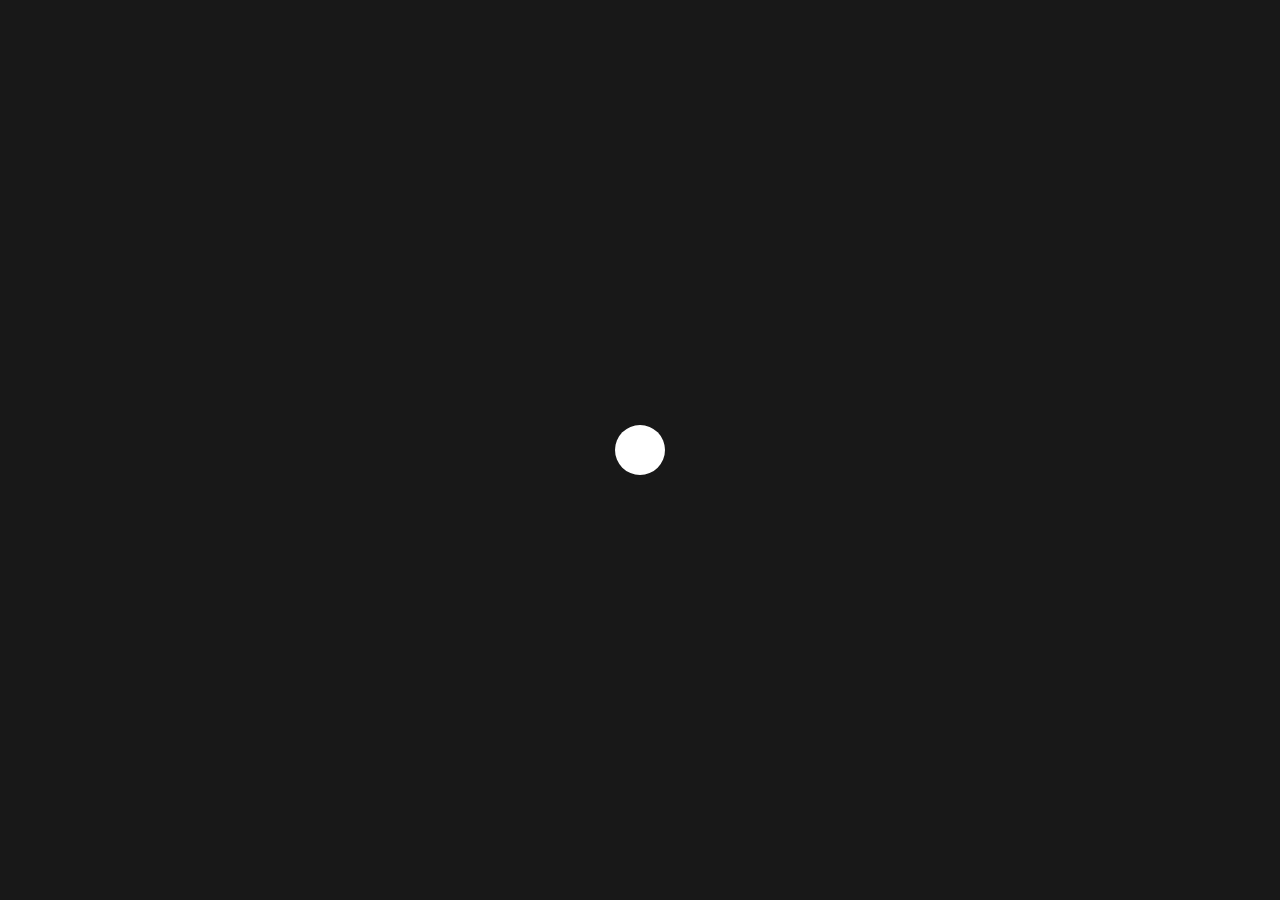
<file: getup/index.html>
<!DOCTYPE html>
<html lang="en">
    <head>

        <!-- Required meta tags -->
        <meta charset="utf-8">
        <meta name="viewport" content="width=device-width, initial-scale=1">

        <!-- CSS Bootstrap v5.0 -->
        <link href="css/plugins/bootstrap.min.css" rel="stylesheet">

        <!-- CSS My Style -->
        <link rel="stylesheet" href="css/style.css">

        <!-- Favicon -->
        <link rel="shortcut icon" href="img/favicon.png">

        <!-- Title -->
        <title>Getup | Responsive Portfolio</title>

    </head>
<body>

    <!-- load area -->

    <div class="container-load z-9">
        <div class="load"></div>
    </div>

    <!-- end load area -->

    <!-- Button Close area -->
    <div class="btn-close-content z-8 d-none py-3 mt-5">
        <span></span>
        <span></span>
    </div>
    <!-- end Button Close area -->

    <!-- Navbar area -->
    <nav class="navbar navbar-expand-lg fixed-top py-3 z-8">
        <div class="container-md">
            <a class="navbar-brand text-white" href="index.html">
                <!-- logo area -->

                <!-- <img src="" alt=" " width="30" height="24" class="d-inline-block align-top"> -->

                <!-- end logo area -->
                Getup.
            </a>
            <div class="navbar-toggler btn-show p-0" type="button" data-bs-toggle="collapse" data-bs-target="#navbarNav" aria-controls="navbarNav" aria-expanded="false" aria-label="Toggle navigation">
                <input type="checkbox">
                <span></span>            
                <span></span>
                <span></span>
            </div>
            <div class="collapse navbar-collapse justify-content-end" id="navbarNav">
            <ul class="navbar-nav">
                <li class="active-menu d-none"></li>
                <li class="nav-item">
                    <a class="nav-link ms-3 text-white" href="#about">About Me</a>
                </li>
                <li class="nav-item">
                    <a class="nav-link ms-3 text-white" href="#services">Services</a>
                </li>
                <li class="nav-item">
                    <a class="nav-link ms-3 text-white" href="#portfolio">Portfolio</a>
                </li>
                <li class="nav-item">
                    <a class="nav-link ms-3 text-white" href="#blog">Blog</a>
                </li>
                <li class="nav-item">
                    <a class="nav-link ms-3 text-white menu-c" href="#contact">Contact</a>
                </li>
            </ul>
            </div>
        </div>
    </nav>
    <!-- end Navbar area-->
    
    <!-- Home area -->
    <section class="home bg-cdark overflow-hidden cwhite">
        <div class="container-md">
            <div class="row position-relative min-vh-100 align-items-center align-content-center">

                <div class="col-md-12 text-center ">
                    <h4 class="fs-5">Hi Here , I am</h4>
                    <h1 class="cdgold fw-bolder name">MENUNGSO GETUP</h1>
                    <h4 class="fs-4">Web Developer</h4>
                    <a class="btn cwhite my-btn-primary mt-2">Download CV</a>
                </div>

            </div>
        </div>
    </section>
    <!-- end Home area -->

    <!-- About area -->
    <section class="about bg-cdark d-none" id="about" data-id="About Me">
        <div class="container-md py-5">

            <div class="text text-center pt-5">
                <h1 class="fs-1 cdgold">About Me</h1>
            </div>

            <div class="row py-5 justify-content-between align-items-center">
                
                <div class="col-md-4 py-3">
                        <img src="img/1.jpg" class="mw-100" alt="Pictures">
                </div>

                <div class="col-md-7 py-3 lh-md cwhite">
                    <h5 class="mt-0">Hello Iam, <span class="cdgold fw-bold fs-2">Menungso</span></h5>
                    <p class="lh-md fs-5">
                        Web Developer
                    </p>
                    <hr class="bg-cdgold">
                    <p class="lead lh-base">I am a who likes the IT world,
                    I have capabilities in design and programming.
                    I am a who likes the IT world,
                    I have capabilities in design and programming.
                    I am a who likes the IT world</p>
                    <p class="text-muted lh-base">I am a who likes the IT world,
                    I have capabilities in design and programming.
                    I am a who likes the IT world,
                    I have capabilities in design and programming.
                    I am a who likes the IT world,
                    I have capabilities in design and programming.
                    I have capabilities in design and programming.</p>
                    <a href="#contact" class="btn my-btn-primary btn-contact">Contact Us</a>
                    <div class="sosmed pt-5">
                        <span><a target="blank" href="https://facebook.com/" ts="Facebook">Fb</a></span>
                        <span><a target="blank" href="https://instagram.com/" ts="Instagram">In</a></span>
                        <span><a target="blank" href="https://pinterest.com/" ts="Pinterest">Pi</a></span>
                    </div> 
                </div>

            </div>

        </div>

        <!-- skill area -->
        <div class="skill container-fluid bg-cdark">
            <div class="container-md py-5">
                <hr class="bg-cdgold">
                <div class="text text-center pt-5">
                    <h1 class="fs-1 cdgold">My Skill</h1>
                </div>
    
                <div class="row py-5 cwhite">
    
                    <div class="col-md-12 py-2">
                        <div class="text">
                            <h3 class="fs-6">HTML</h3>
                        </div>
                        <div class="progress bg-white" style="height: 10px;">
                            <div class="progress-bar bg-cdgold" role="progressbar" style="width: 95%;" aria-valuenow="25" aria-valuemin="0" aria-valuemax="100"></div>
                        </div>
                    </div>
    
                    <div class="col-md-12 py-2">
                        <div class="text">
                            <h3 class="fs-6">JavaScript</h3>
                        </div>
                        <div class="progress bg-white" style="height: 10px;">
                            <div class="progress-bar bg-cdgold" role="progressbar" style="width: 75%;" aria-valuenow="25" aria-valuemin="0" aria-valuemax="100"></div>
                        </div>
                    </div>
    
                    <div class="col-md-12 py-2">
                        <div class="text">
                            <h3 class="fs-6">CSS</h3>
                        </div>
                        <div class="progress bg-white" style="height: 10px;">
                            <div class="progress-bar bg-cdgold" role="progressbar" style="width: 85%;" aria-valuenow="25" aria-valuemin="0" aria-valuemax="100"></div>
                        </div>
                    </div>
    
                    <div class="col-md-12 py-2">
                        <div class="text">
                            <h3 class="fs-6">PHP</h3>
                        </div>
                        <div class="progress bg-white" style="height: 10px;">
                            <div class="progress-bar bg-cdgold" role="progressbar" style="width: 65%;" aria-valuenow="25" aria-valuemin="0" aria-valuemax="100"></div>
                        </div>
                    </div>
    
                    <div class="col-md-12 py-2">
                        <div class="text">
                            <h3 class="fs-6">Linux</h3>
                        </div>
                        <div class="progress bg-white" style="height: 10px;">
                            <div class="progress-bar bg-cdgold" role="progressbar" style="width: 75%;" aria-valuenow="25" aria-valuemin="0" aria-valuemax="100"></div>
                        </div>
                    </div>
                </div>
            </div>
        </div>
        <!-- end skill area -->
    
        <!-- education and experience area -->
        <div class="edu-end-ex container-fluid bg-cdark">
            <div class="container-md py-5">
                <hr class="bg-cdgold">

                <!-- education area -->
                <div class="row py-5">
    
                    <div class="col-md-6 py-3">
                        <div class="text text-center">
                            <h1 class="fs-1 cdgold">Education</h1>
                        </div>
    
                        <div class="card bg-cdark mt-5 pt-2 border-0">
                            <ul class="list-group list-group-flush border-0">
                                <li class="list-group-item border-0 bg-cdark p-0">
                                    <div class="card-body text-white">
                                        <div class="th bg-cdgold text-white text-center fw-bolder mb-2">2012 - 2021</div>
                                        <h5 class="card-title cdgold m-0">Web Developer</h5>
                                        <p class="card-text text-muted">University Of Company</p>
                                    </div>
                                </li>
                                <li class="list-group-item border-0 bg-cdark hr-list" style="list-style: none;"><hr class="m-0 bg-cdgold" style="height: 3px;"></li>
                                <li class="list-group-item border-0 bg-cdark p-0">
                                    <div class="card-body text-white">
                                        <div class="th bg-cdgold text-white text-center fw-bolder mb-2">2012 - 2021</div>
                                        <h5 class="card-title cdgold m-0">Web Developer</h5>
                                        <p class="card-text text-muted">University Of Company</p>
                                    </div>
                                </li>
                                <li class="list-group-item border-0 bg-cdark hr-list" style="list-style: none;"><hr class="m-0 bg-cdgold" style="height: 3px;"></li>
                                <li class="list-group-item border-0 bg-cdark p-0">
                                    <div class="card-body text-white">
                                        <div class="th bg-cdgold text-white text-center fw-bolder mb-2">2012 - 2021</div>
                                        <h5 class="card-title cdgold m-0">Web Developer</h5>
                                        <p class="card-text text-muted">University Of Company</p>
                                    </div>
                                </li>
                            </ul>
                        </div>
                    </div>
                    <!-- end education area -->
    
                    <!-- experience area -->
                    <div class="col-md-6 py-3">
                        <div class="text text-center">
                            <h1 class="fs-1 cdgold">Experience</h1>
                        </div>
    
                        <div class="card bg-cdark mt-5 pt-2 border-0">
                            <ul class="list-group list-group-flush border-0">
                                <li class="list-group-item border-0 bg-cdark p-0">
                                    <div class="card-body text-white">
                                        <div class="th bg-cdgold text-white text-center fw-bolder mb-2">2012 - 2021</div>
                                        <h5 class="card-title cdgold m-0">Web Developer</h5>
                                        <p class="card-text text-muted">University Of Company</p>
                                    </div>
                                </li>
                                <li class="list-group-item border-0 bg-cdark hr-list" style="list-style: none;"><hr class="m-0 bg-cdgold" style="height: 3px;"></li>
                                <li class="list-group-item border-0 bg-cdark p-0">
                                    <div class="card-body text-white">
                                        <div class="th bg-cdgold text-white text-center fw-bolder mb-2">2012 - 2021</div>
                                        <h5 class="card-title cdgold m-0">Web Developer</h5>
                                        <p class="card-text text-muted">University Of Company</p>
                                    </div>
                                </li>
                                <li class="list-group-item border-0 bg-cdark hr-list" style="list-style: none;"><hr class="m-0 bg-cdgold" style="height: 3px;"></li>
                                <li class="list-group-item border-0 bg-cdark p-0">
                                    <div class="card-body text-white">
                                        <div class="th bg-cdgold text-white text-center fw-bolder mb-2">2012 - 2021</div>
                                        <h5 class="card-title cdgold m-0">Web Developer</h5>
                                        <p class="card-text text-muted">University Of Company</p>
                                    </div>
                                </li>
                            </ul>
                        </div>
                    </div>
                    <!-- end education area -->

                </div>
            </div>
        </div>
        <!-- end education and experience area -->
        
        <!-- partner area -->
        <div class="partner container-fluid bg-cdark">
            <div class="container-md py-5">
                <hr class="bg-cdgold">
                <div class="text text-center pt-5">
                    <h1 class="fs-1 cdgold">Partner</h1>
                </div>
                <div class="row py-5">
                    <div class="col-md-12 py-3">
                        <div class="container-md">
                            <div class="partner-logos slider">
                                <div class="slides"><img src="img/company1.png" alt="logo partner"></div>
                                <div class="slides"><img src="img/company2.png" alt="logo partner"></div>
                                <div class="slides"><img src="img/company3.png" alt="logo partner"></div>
                                <div class="slides"><img src="img/company4.png" alt="logo partner"></div>
                                <div class="slides"><img src="img/company5.png" alt="logo partner"></div>
                                <div class="slides"><img src="img/company6.png" alt="logo partner"></div>
                                <div class="slides"><img src="img/company7.png" alt="logo partner"></div>
                                <div class="slides"><img src="img/company8.png" alt="logo partner"></div>
                                <div class="slides"><img src="img/company9.png" alt="logo partner"></div>
                                <div class="slides"><img src="img/company10.png" alt="logo partner"></div>
                                <div class="slides"><img src="img/company11.png" alt="logo partner"></div>
                            </div>
                        </div>
                    </div>
                </div>
            </div>
        </div>
        <!-- end partner area -->
    </section>
    <!-- end About area -->

    <!-- Services area -->
    <section class="services bg-cdark d-none" id="services" data-id="Services">
        <div class="container-md py-5">
            <div class="text text-center pt-5">
                <h1 class="fs-1 cdgold">Our Services</h1>
                <p class="text-muted mx-auto fs-6 w-50">
                    I am a who likes the IT world,
                I have capabilities in design and programming.
                </p>
            </div>

            <div class="row py-5">

                <div class="col-md-4 py-3">
                    <div class="card bg-white rounded">
                        <div class="card-body text-center">
                            <i class="icon cdgold fw-bolder">
                                <svg xmlns="http://www.w3.org/2000/svg" width="16" height="16" fill="currentColor" class="bi bi-code-slash" viewBox="0 0 16 16">
                                    <path d="M10.478 1.647a.5.5 0 1 0-.956-.294l-4 13a.5.5 0 0 0 .956.294l4-13zM4.854 4.146a.5.5 0 0 1 0 .708L1.707 8l3.147 3.146a.5.5 0 0 1-.708.708l-3.5-3.5a.5.5 0 0 1 0-.708l3.5-3.5a.5.5 0 0 1 .708 0zm6.292 0a.5.5 0 0 0 0 .708L14.293 8l-3.147 3.146a.5.5 0 0 0 .708.708l3.5-3.5a.5.5 0 0 0 0-.708l-3.5-3.5a.5.5 0 0 0-.708 0z"/>
                                </svg>
                            </i>
                            <h5 class="card-title cdgold">Web Developer</h5>
                            <p class="card-text text-muted">I am a who likes the IT world,
                                I have capabilities in design and programming.</p>
                        </div>
                    </div>
                </div>

                <div class="col-md-4 py-3">
                    <div class="card bg-white rounded">
                        <div class="card-body text-center">
                            <i class="icon cdgold fw-bolder">
                                <svg xmlns="http://www.w3.org/2000/svg" width="16" height="16" fill="currentColor" class="bi bi-brush" viewBox="0 0 16 16">
                                    <path d="M15.825.12a.5.5 0 0 1 .132.584c-1.53 3.43-4.743 8.17-7.095 10.64a6.067 6.067 0 0 1-2.373 1.534c-.018.227-.06.538-.16.868-.201.659-.667 1.479-1.708 1.74a8.117 8.117 0 0 1-3.078.132 3.658 3.658 0 0 1-.563-.135 1.382 1.382 0 0 1-.465-.247.714.714 0 0 1-.204-.288.622.622 0 0 1 .004-.443c.095-.245.316-.38.461-.452.393-.197.625-.453.867-.826.094-.144.184-.297.287-.472l.117-.198c.151-.255.326-.54.546-.848.528-.739 1.2-.925 1.746-.896.126.007.243.025.348.048.062-.172.142-.38.238-.608.261-.619.658-1.419 1.187-2.069 2.175-2.67 6.18-6.206 9.117-8.104a.5.5 0 0 1 .596.04zM4.705 11.912a1.23 1.23 0 0 0-.419-.1c-.247-.013-.574.05-.88.479a11.01 11.01 0 0 0-.5.777l-.104.177c-.107.181-.213.362-.32.528-.206.317-.438.61-.76.861a7.127 7.127 0 0 0 2.657-.12c.559-.139.843-.569.993-1.06a3.121 3.121 0 0 0 .126-.75l-.793-.792zm1.44.026c.12-.04.277-.1.458-.183a5.068 5.068 0 0 0 1.535-1.1c1.9-1.996 4.412-5.57 6.052-8.631-2.591 1.927-5.566 4.66-7.302 6.792-.442.543-.796 1.243-1.042 1.826a11.507 11.507 0 0 0-.276.721l.575.575zm-4.973 3.04l.007-.005a.031.031 0 0 1-.007.004zm3.582-3.043l.002.001h-.002z"/>
                                </svg>
                            </i>
                            <h5 class="card-title cdgold">UI & UX Design</h5>
                            <p class="card-text text-muted">I am a who likes the IT world,
                                I have capabilities in design and programming.</p>
                        </div>
                    </div>
                </div>

                <div class="col-md-4 py-3">
                    <div class="card bg-white rounded">
                        <div class="card-body text-center">
                            <i class="icon cdgold fw-bolder">
                                <svg xmlns="http://www.w3.org/2000/svg" width="16" height="16" fill="currentColor" class="bi bi-file-code" viewBox="0 0 16 16">
                                    <path d="M6.646 5.646a.5.5 0 1 1 .708.708L5.707 8l1.647 1.646a.5.5 0 0 1-.708.708l-2-2a.5.5 0 0 1 0-.708l2-2zm2.708 0a.5.5 0 1 0-.708.708L10.293 8 8.646 9.646a.5.5 0 0 0 .708.708l2-2a.5.5 0 0 0 0-.708l-2-2z"/>
                                    <path d="M2 2a2 2 0 0 1 2-2h8a2 2 0 0 1 2 2v12a2 2 0 0 1-2 2H4a2 2 0 0 1-2-2V2zm10-1H4a1 1 0 0 0-1 1v12a1 1 0 0 0 1 1h8a1 1 0 0 0 1-1V2a1 1 0 0 0-1-1z"/>
                                </svg>
                            </i>
                            <h5 class="card-title cdgold">Mobile Apps</h5>
                            <p class="card-text text-muted">I am a who likes the IT world,
                                I have capabilities in design and programming.</p>
                        </div>
                    </div>
                </div>

            </div>

        </div>

        <!-- Testimonial area -->
        <div class="testimonial container-fluid bg-cdark">
            <div class="container-md py-5">
                <hr class="bg-cdgold">
                <div class="row py-5">
    
                    <div class="text text-center">
                        <h1 class="fs-1 cdgold">Testimonial</h1>
                        <p class="text-muted mx-auto fs-6 w-50">
                            I am a who likes the IT world,
                            I have capabilities in design and programming.
                        </p>
                    </div>
    
                    <div class="col-md-12">
                        <div id="testimonial" class="carousel slide" data-bs-ride="carousel">
                            <ol class="carousel-indicators">
                                <li data-bs-target="#testimonial" data-bs-slide-to="0" class="bg-cdgold active"></li>
                                <li data-bs-target="#testimonial" data-bs-slide-to="1" class="bg-cdgold"></li>
                                <li data-bs-target="#testimonial" data-bs-slide-to="2" class="bg-cdgold"></li>
                            </ol>
                            <div class="carousel-inner pb-5">
                                <div class="carousel-item lh-md active mt-3">
                                    <div class="img-c mx-auto">
                                        <img src="img/1.jpg" class="d-block w-100" alt="pictures">
                                    </div>
                                    <h1 class="fs-4 cdgold text-center mt-4">Menungso <span class="fs-4 cdgold fw-bolder fw-normal">Web Developer</span></h1>
                                    <p class="lead cwhite text-center mx-auto fs-6 w-75 quot lh-1">
                                        I am a who likes the IT world,
                                        I have capabilities in design and programming.
                                        capabilities in design and programming.
                                    </p>
                                </div>
    
                                <div class="carousel-item lh-md mt-3">
                                    <div class="img-c mx-auto">
                                        <img src="img/9.jpg" class="d-block w-100" alt="pictures">
                                    </div>
                                    <h1 class="fs-4 cdgold text-center mt-4">Menungso <span class="fs-4 cdgold fw-bolder fw-normal">Web Developer</span></h1>
                                    <p class="lead cwhite text-center mx-auto fs-6 w-75 quot lh-1">
                                        I am a who likes the IT world,
                                        I have capabilities in design and programming.
                                        capabilities in design and programming.
                                    </p>
                                </div>
    
                                <div class="carousel-item lh-md mt-3">
                                    <div class="img-c mx-auto">
                                        <img src="img/10.jpg" class="d-block w-100" alt="pictures">
                                    </div>
                                    <h1 class="fs-4 cdgold text-center mt-4">Menungso <span class="fs-4 cdgold fw-bolder fw-normal">Web Developer</span></h1>
                                    <p class="lead cwhite text-center mx-auto fs-6 w-75 quot lh-1">
                                        I am a who likes the IT world,
                                        I have capabilities in design and programming.
                                        capabilities in design and programming.
                                    </p>
                                </div>
                            </div>
                        </div>
                    </div>
    
                </div>
            </div>
        </div>
        <!-- end Testimonial area -->
    </section>
    <!-- end Services area -->  

    <!-- Portfolio area -->
    <section class="portfolio bg-cdark d-none" id="portfolio" data-id="Portfolio">
            <div class="container-md py-5">
                <div class="text text-center pt-5">
                    <h1 class="fs-1 cdgold">Our Works</h1>
                    <p class="text-muted mx-auto fs-6 w-50">
                        I am a who likes the IT world,
                    I have capabilities in design and programming.
                    </p>
                </div>
        
                <div class="row g-0 text-center py-5">

                    <div class="col-md-12 py-3 gallery-portfolio">

                        <div class="col-md-4 col-sm-12 pict-card border-0 thumb overflow-hidden" data-id="Web Design">
                            <img src="img/portfolio1.png" class="art border-0 img-fluid thumb-pict" alt="work" data-bs-toggle="modal" data-bs-target="#overlay">
                        </div>
                        <div class="col-md-4 col-sm-12 pict-card border-0 thumb overflow-hidden" data-id="Graphic">
                            <img src="img/portfolio2.png" class="art border-0 img-fluid thumb-pict" alt="work" data-bs-toggle="modal" data-bs-target="#overlay">
                        </div>
                        <div class="col-md-4 col-sm-12 pict-card border-0 thumb overflow-hidden" data-id="Web Design">
                            <img src="img/portfolio3.png" class="art border-0 img-fluid thumb-pict" alt="work" data-bs-toggle="modal" data-bs-target="#overlay">
                        </div>
                        <div class="col-md-4 col-sm-12 pict-card border-0 thumb overflow-hidden" data-id="Graphic">
                            <img src="img/portfolio4.png" class="art border-0 img-fluid thumb-pict" alt="work" data-bs-toggle="modal" data-bs-target="#overlay">
                        </div>
                        <div class="col-md-4 col-sm-12 pict-card border-0 thumb overflow-hidden" data-id="Works">
                            <img src="img/portfolio5.png" class="art border-0 img-fluid thumb-pict" alt="work" data-bs-toggle="modal" data-bs-target="#overlay">
                        </div>
                        <div class="col-md-4 col-sm-12 pict-card border-0 thumb overflow-hidden" data-id="Works">
                            <img src="img/portfolio6.png" class="art border-0 img-fluid thumb-pict" alt="work" data-bs-toggle="modal" data-bs-target="#overlay">
                        </div>
        
                    </div>

                </div>
                
                <div class="modal fade z-9 pe-0" id="overlay" tabindex="-1" aria-labelledby="modalPort" aria-hidden="true">
                    <div class="modal-dialog modal-lg modal-dialog-centered">
                        <div class="modal-content vh-100 bg-white">
                            <div class="modal-header">
                                <button type="button" class="btn-close bg-cwhite" data-bs-dismiss="modal" aria-label="Close"></button>
                            </div>
                            <div class="modal-body d-flex align-items-center">
                                <div id="ctrlModal" class="carousel slide" data-bs-ride="carousel">
                                    <div class="carousel-inner">
                                        <div class="carousel-item active">
                                            <div class="container-md">
                                                <div class="row">
                                                    <div class="col-lg-8 col-md-8 col-sm-8 mx-auto">
                                                        <img src="img/2.jpg" class="d-block w-100 pict-show" alt="pictures">
                                                    </div>
                                                </div>
                                            </div>
                                        </div>
                                    </div>
                                    <a class="carousel-control-prev text-center" href="#ctrlModal" role="button" data-bs-slide="prev">
                                        <span class="carousel-control-prev-icon position-relative" aria-hidden="true" style="background-image: none;"></span>
                                        <span class="visually-hidden">Previous</span>
                                    </a>
                                    <a class="carousel-control-next text-center" href="#ctrlModal" role="button" data-bs-slide="next">
                                        <span class="carousel-control-next-icon position-relative" aria-hidden="true" style="background-image: none;"></span>
                                        <span class="visually-hidden">Next</span>
                                    </a>
                                </div>
                            </div>
                        </div>
                    </div>
                </div>
        
            </div>
    </section>
    <!-- end Portfolio area -->

    <!-- Blog area -->
    <section class="blog bg-cdark d-none" id="blog" data-id="Blog">
        <div class="container-md py-5">

            <div class="text text-center pt-5">
                <h1 class="fs-1 cdgold">Our Blog</h1>
                <p class="text-muted mx-auto fs-6 w-50">
                    I am a who likes the IT world,
                I have capabilities in design and programming.
                </p>
            </div>

            <div class="row py-5">
                
                <div class="col-md-4 py-3">
                    <div class="card text-start overflow-hidden">
                        <div class="overflow-hidden">
                            <img src="img/portfolio3.png" class="card-img-top" alt="...">
                        </div>
                        <div class="card-body">
                          <h5 class="card-title cdgold fw-900 fs-5">How To Create Bussines</h5>
                          <p class="card-text text-muted">Some quick example text to build on the card title and make up the bulk of the card's content.</p>
                          <a href="blog.html" class="fs-6 ls link link-dark read-m text-decoration-none">Read More...</a>
                        </div>
                    </div>
                </div>

                <div class="col-md-4 py-3">
                    <div class="card text-start overflow-hidden">
                        <div class="overflow-hidden">
                            <img src="img/portfolio5.png" class="card-img-top" alt="...">
                        </div>
                        <div class="card-body">
                          <h5 class="card-title cdgold fw-900 fs-5">How To Create Bussines</h5>
                          <p class="card-text text-muted">Some quick example text to build on the card title and make up the bulk of the card's content.</p>
                          <a href="blog.html" class="fs-6 ls link link-dark read-m text-decoration-none">Read More...</a>
                        </div>
                    </div>
                </div>

                <div class="col-md-4 py-3">
                    <div class="card text-start overflow-hidden">
                        <div class="overflow-hidden">
                            <img src="img/portfolio4.png" class="card-img-top" alt="...">
                        </div>
                        <div class="card-body">
                          <h5 class="card-title cdgold fw-900 fs-5">How To Create Bussines</h5>
                          <p class="card-text text-muted">Some quick example text to build on the card title and make up the bulk of the card's content.</p>
                          <a href="blog.html" class="fs-6 ls link link-dark read-m text-decoration-none">Read More...</a>
                        </div>
                    </div>
                </div>

            </div>

        </div>
    </section>
    <!-- end Blog area -->

    <!-- Contact area -->
    <section class="contact bg-cdark d-none" id="contact" data-id="Contact" data-cs-id="Contact Us">
        <div class="container-md py-5">

            <div class="text text-center pt-5">
                <h1 class="fs-1 cdgold">Contact Us</h1>
                <p class="text-muted mx-auto fs-6 w-50">
                    I am a who likes the IT world,
                    I have capabilities in design and programming.
                </p>
            </div>
            
            <div class="row py-5">
                
                <div class="col-md-5 py-3">

                    <div class="contact-detail d-flex mb-5 align-items-center">
                        <i class="icon-contact cdgold fw-bolder me-4 justify-content-start">
                            <svg xmlns="http://www.w3.org/2000/svg" width="16" height="16" fill="currentColor" class="bi bi-telephone" viewBox="0 0 16 16">
                                <path d="M3.654 1.328a.678.678 0 0 0-1.015-.063L1.605 2.3c-.483.484-.661 1.169-.45 1.77a17.568 17.568 0 0 0 4.168 6.608 17.569 17.569 0 0 0 6.608 4.168c.601.211 1.286.033 1.77-.45l1.034-1.034a.678.678 0 0 0-.063-1.015l-2.307-1.794a.678.678 0 0 0-.58-.122l-2.19.547a1.745 1.745 0 0 1-1.657-.459L5.482 8.062a1.745 1.745 0 0 1-.46-1.657l.548-2.19a.678.678 0 0 0-.122-.58L3.654 1.328zM1.884.511a1.745 1.745 0 0 1 2.612.163L6.29 2.98c.329.423.445.974.315 1.494l-.547 2.19a.678.678 0 0 0 .178.643l2.457 2.457a.678.678 0 0 0 .644.178l2.189-.547a1.745 1.745 0 0 1 1.494.315l2.306 1.794c.829.645.905 1.87.163 2.611l-1.034 1.034c-.74.74-1.846 1.065-2.877.702a18.634 18.634 0 0 1-7.01-4.42 18.634 18.634 0 0 1-4.42-7.009c-.362-1.03-.037-2.137.703-2.877L1.885.511z"/>
                            </svg>
                        </i>
                        <div class="detail">
                            <span class="fs-5 cdgold">Call Us On</span>
                            <p class="fs-6 text-muted m-0">+628 1234-1234-1234</p>
                        </div>
                    </div>

                    <div class="contact-detail d-flex mb-5 align-items-center">
                        <i class="icon-contact cdgold fw-bolder me-4 justify-content-start">
                            <svg xmlns="http://www.w3.org/2000/svg" width="16" height="16" fill="currentColor" class="bi bi-envelope" viewBox="0 0 16 16">
                                <path d="M0 4a2 2 0 0 1 2-2h12a2 2 0 0 1 2 2v8a2 2 0 0 1-2 2H2a2 2 0 0 1-2-2V4zm2-1a1 1 0 0 0-1 1v.217l7 4.2 7-4.2V4a1 1 0 0 0-1-1H2zm13 2.383l-4.758 2.855L15 11.114v-5.73zm-.034 6.878L9.271 8.82 8 9.583 6.728 8.82l-5.694 3.44A1 1 0 0 0 2 13h12a1 1 0 0 0 .966-.739zM1 11.114l4.758-2.876L1 5.383v5.73z"/>
                            </svg>
                        </i>
                        <div class="detail">
                            <span class="fs-5 cdgold">Email Us At</span>
                            <p class="fs-6 text-muted m-0">your@example.com</p>
                        </div>
                    </div>

                    <div class="contact-detail d-flex mb-5 align-items-center">
                        <i class="icon-contact cdgold fw-bolder me-4 justify-content-start">
                            <svg xmlns="http://www.w3.org/2000/svg" width="16" height="16" fill="currentColor" class="bi bi-map" viewBox="0 0 16 16">
                                <path fill-rule="evenodd" d="M15.817.113A.5.5 0 0 1 16 .5v14a.5.5 0 0 1-.402.49l-5 1a.502.502 0 0 1-.196 0L5.5 15.01l-4.902.98A.5.5 0 0 1 0 15.5v-14a.5.5 0 0 1 .402-.49l5-1a.5.5 0 0 1 .196 0L10.5.99l4.902-.98a.5.5 0 0 1 .415.103zM10 1.91l-4-.8v12.98l4 .8V1.91zm1 12.98l4-.8V1.11l-4 .8v12.98zm-6-.8V1.11l-4 .8v12.98l4-.8z"/>
                            </svg>
                        </i>
                        <div class="detail">
                            <span class="fs-5 cdgold">Visit Office</span>
                            <p class="fs-6 text-muted m-0">Natar, Lampung Selatan</p>
                        </div>
                    </div>

                </div>

                <div class="col-md-7 py-3">
                    <form class="row g-3">
                        <div class="col-md-6">
                            <input type="text" class="form-control" id="username" placeholder="your name...">
                        </div>
                        <div class="col-md-6">
                            <input type="email" class="form-control" id="email" placeholder="your email...">
                        </div>
                        <div class="col-md-12">
                            <input type="text" class="form-control" id="subject" placeholder="your subject...">
                        </div>
                        <div class="col-md-12">
                            <textarea class="form-control" id="textarea" rows="5" placeholder="your message..."></textarea>
                        </div>
                        <div class="col-12">
                            <button type="submit" class="btn my-btn-primary">Send Message</button>
                        </div>
                    </form>
                </div>

            </div>

        </div>
    </section>
    <!-- end Contact area -->

    <!-- JavaScript Bundle with Popper Bootstrap v5.0 -->
    <script src="js/plugins/bootstrap.bundle.js"></script>

    <!-- JavaScript jquery-3.5.1 -->
    <script src="js/plugins/jquery-3.5.1.min.js"></script>

    <!-- Javascript cdnjs Slick-Carousel -->
    <script src="js/plugins/slick.min.js"></script>
    
    <!-- Javascript My Script -->
    <script src="js/main.js"></script>
</body>
</html>
</file>
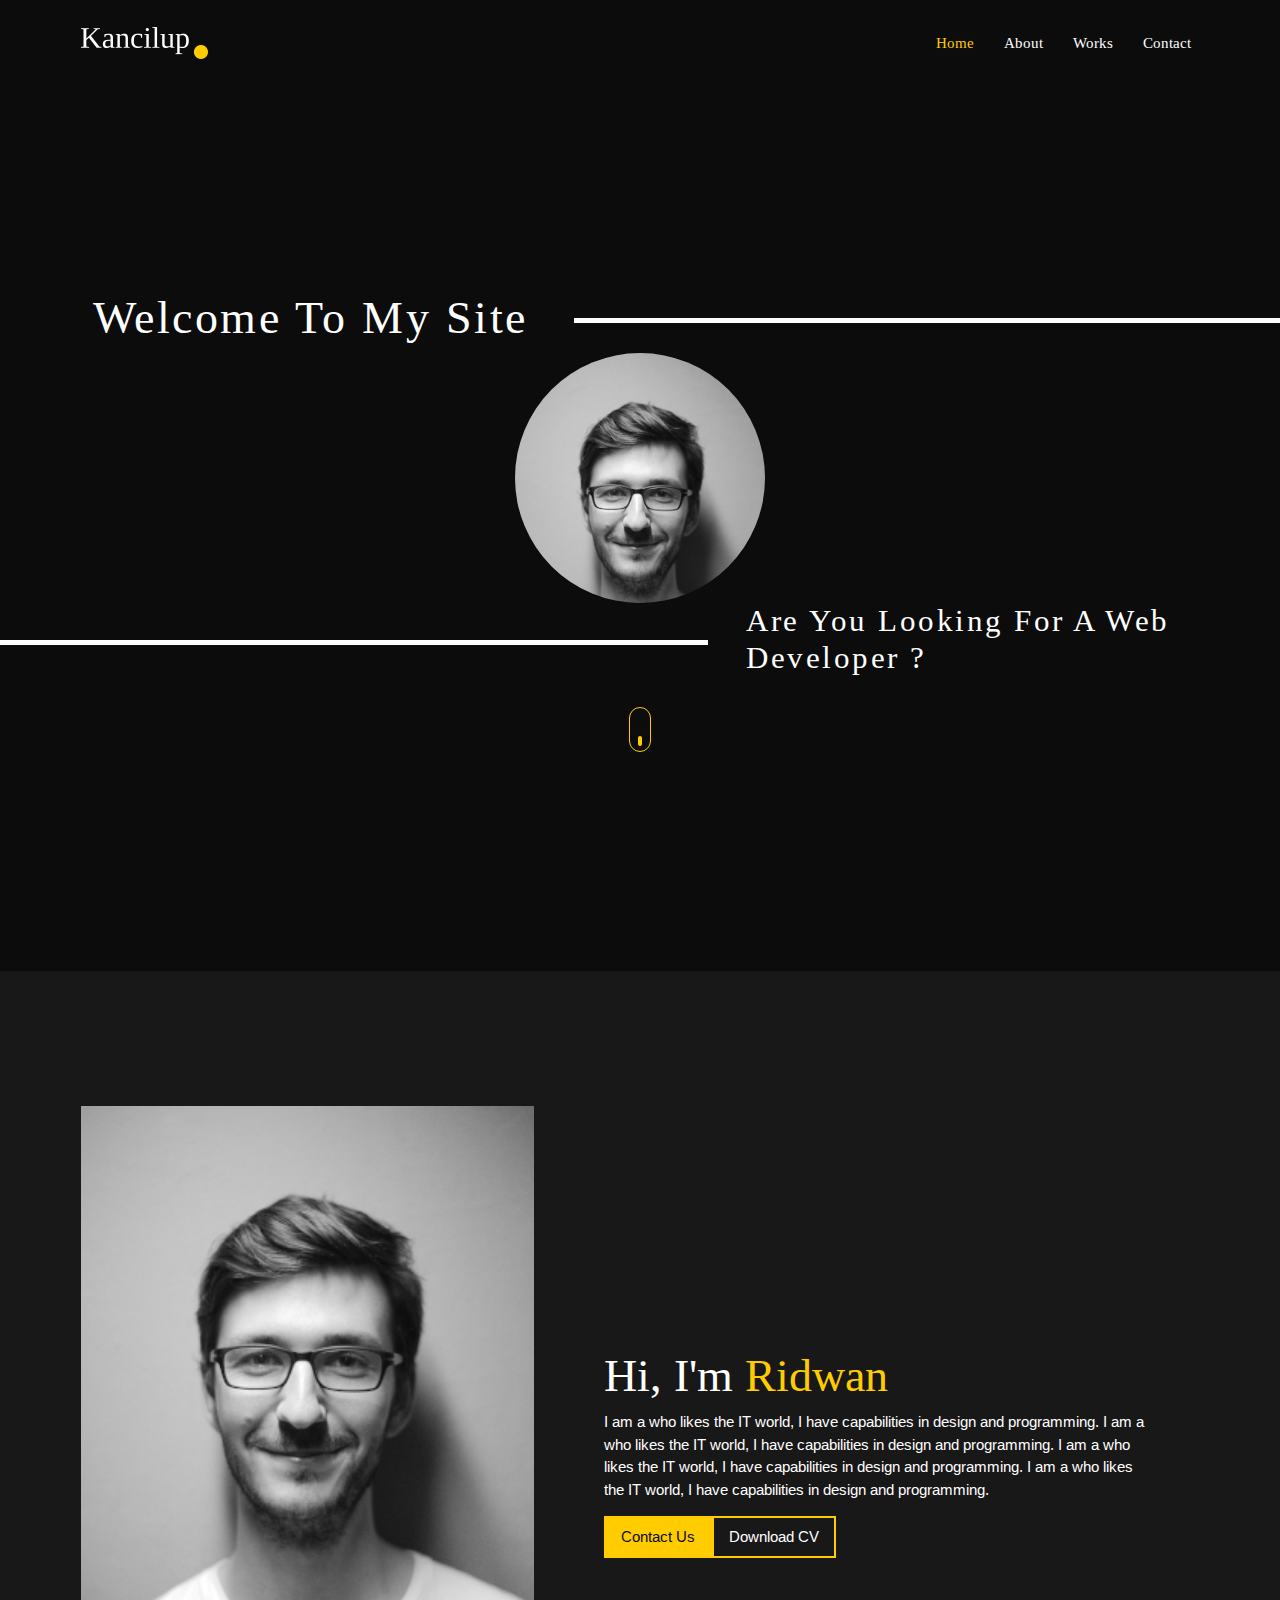
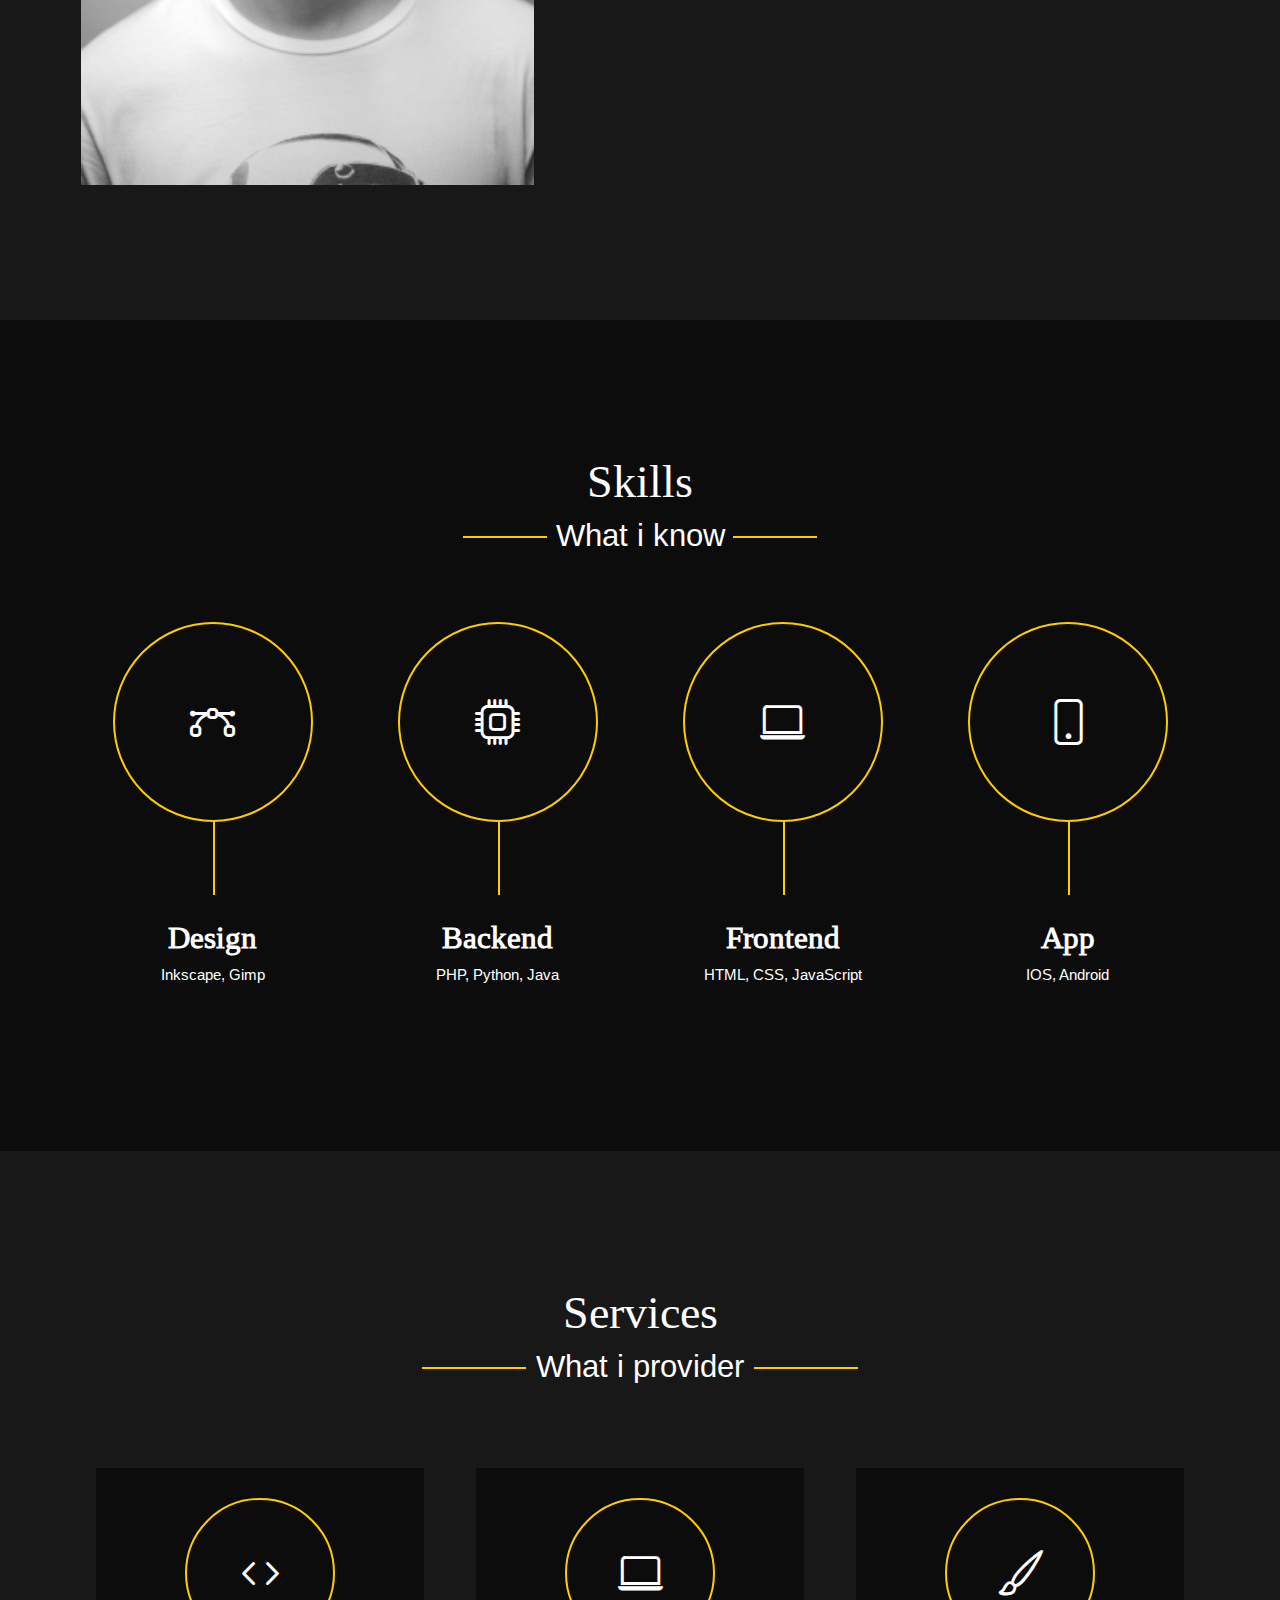
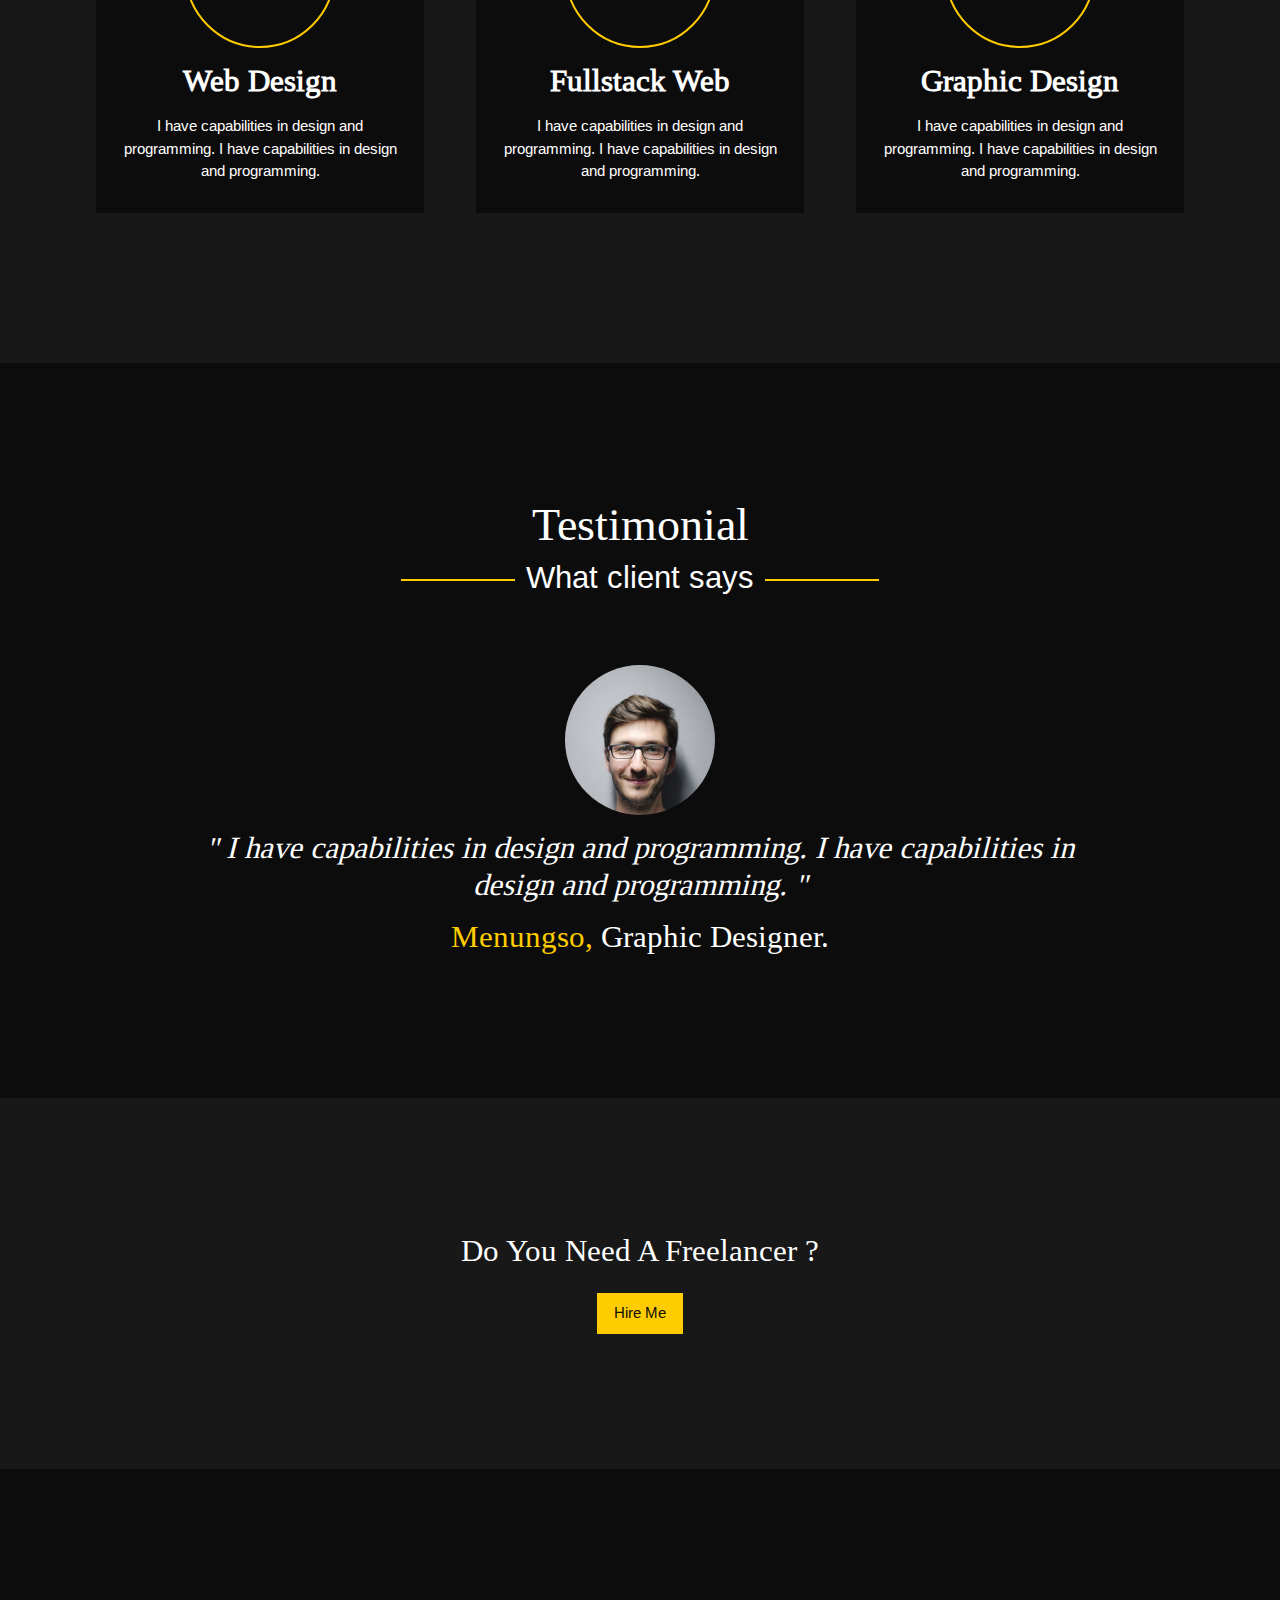
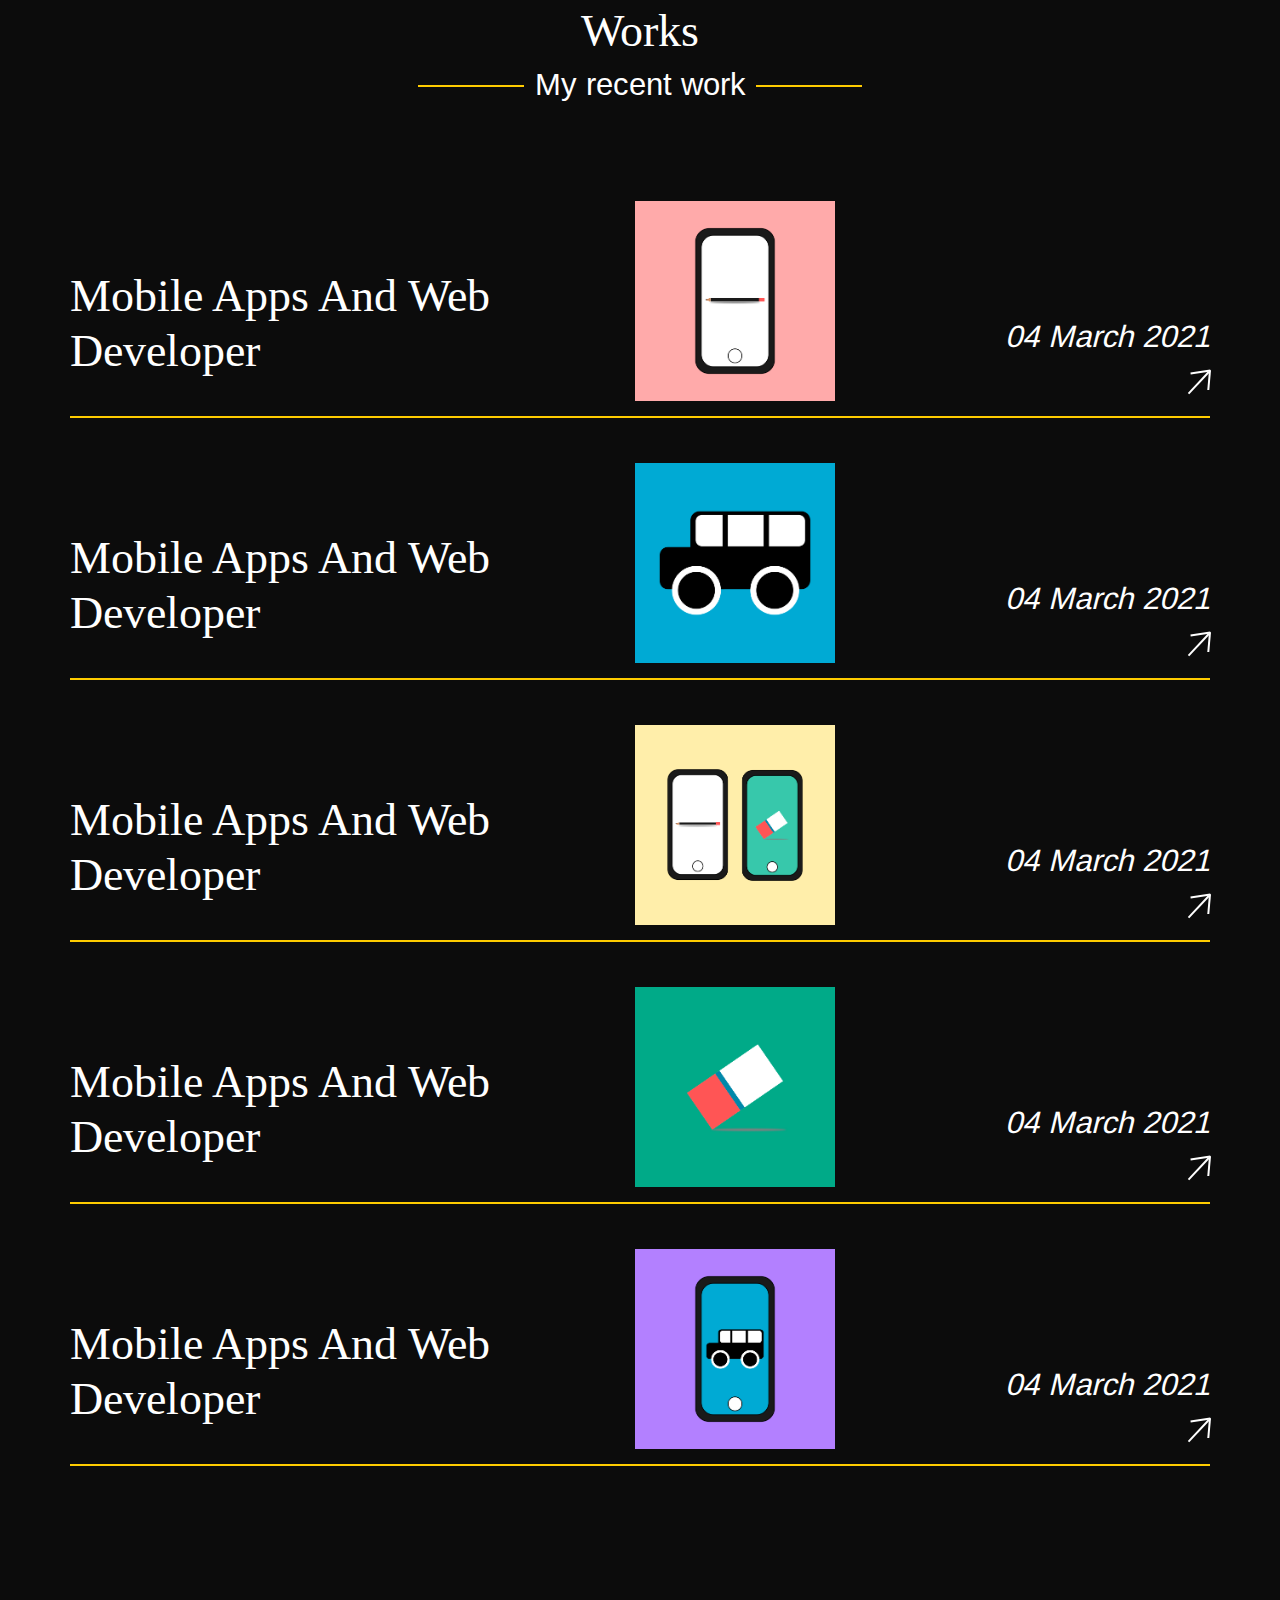
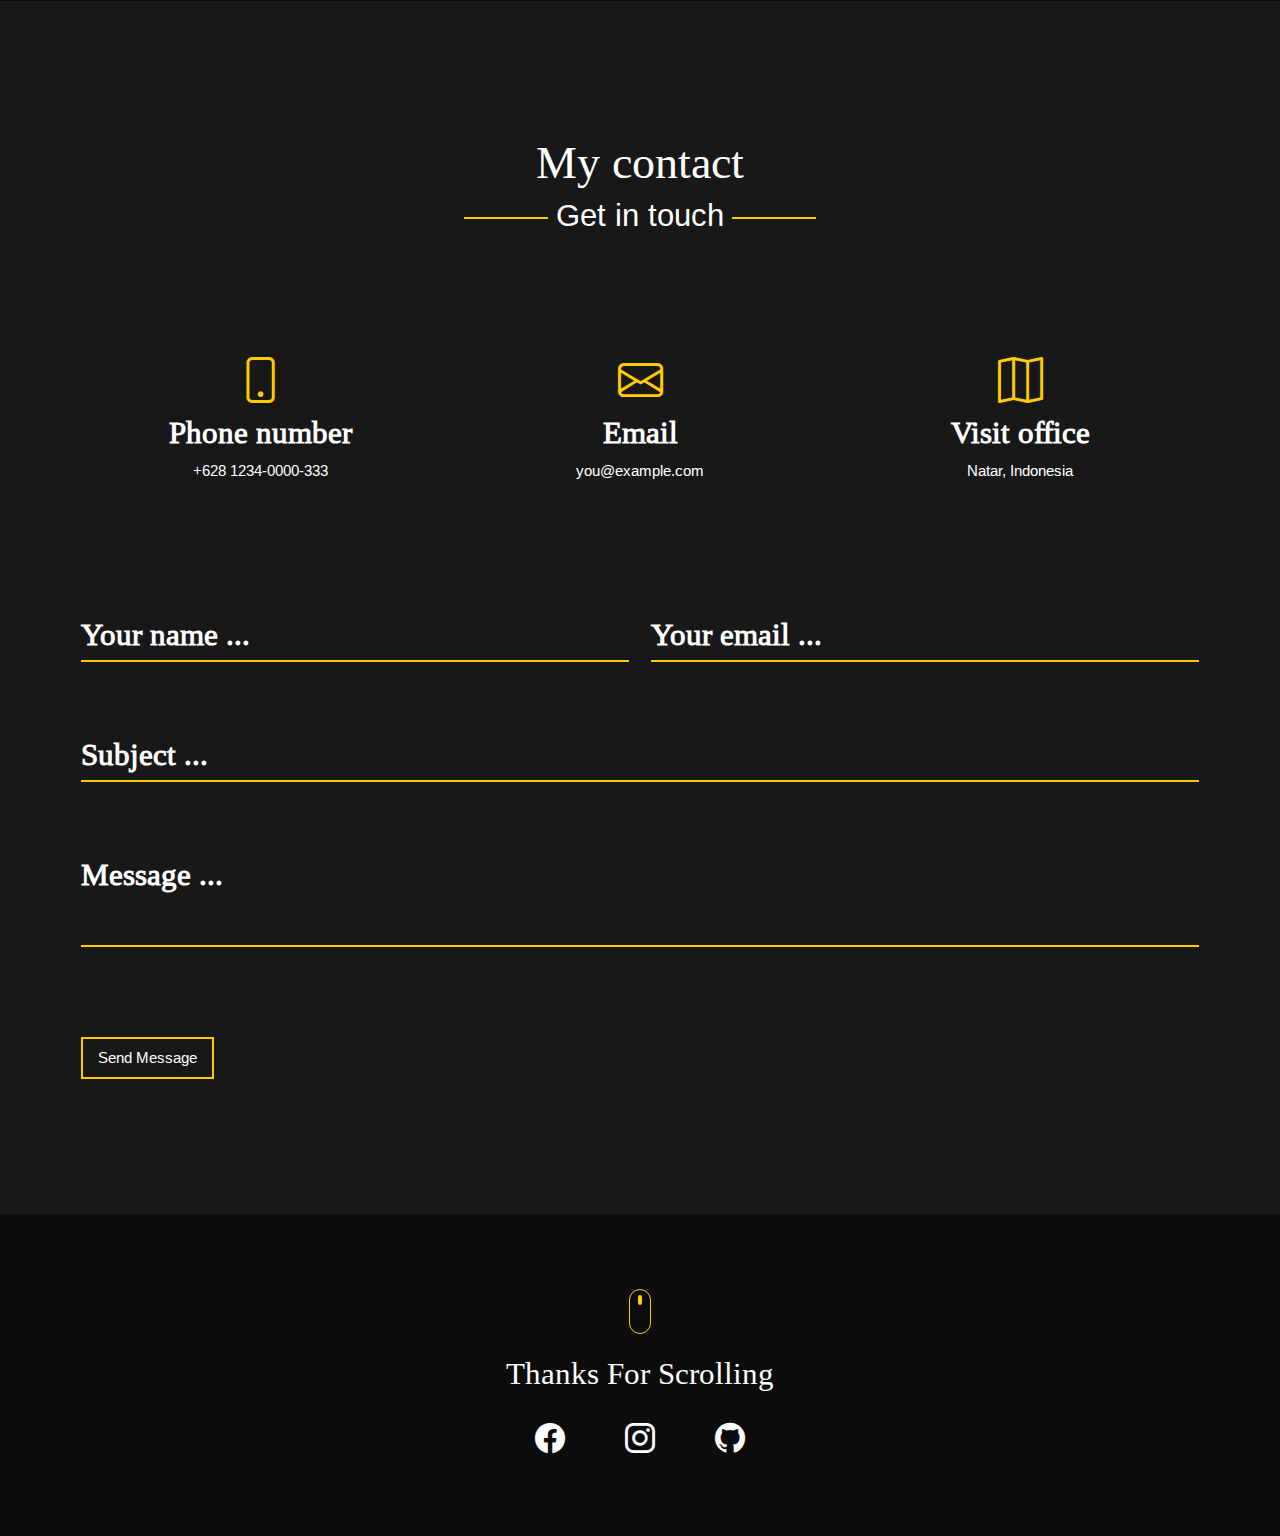
<file: kancilup/index.html>
<!DOCTYPE html>
<html lang="en">
  <head>
    <!-- Required meta tags -->
    <meta charset="UTF-8">
    <meta name="viewport" content="width=device-width, initial-scale=1.0">
    <meta http-equiv="X-UA-Compatible" content="ie=edge">

    <!-- Bootstrap CSS -->
    <link rel="stylesheet" href="css/plugins/bootstrap.min.css">
    
    <!-- Bootstrap Icon -->
    <link rel="stylesheet" href="css/plugins/font/bootstrap-icons.css">

    <!-- Custom CSS -->
    <link rel="stylesheet" href="css/style.css">

    <!-- favicon -->
    <link rel="shortcut icon" href="favicon.ico">

    <title>Kancilup | Responsive</title>
  </head>
  <body>

    <!-- start load page this -->
    <div class="container-load">
      <div class="loader">
        <span></span>
        <span></span>
        <span></span>
        <span></span>
        <span></span>
      </div>
    </div>
    <!-- end load page this -->

    <!-- start navbar this -->
    <nav id="navbar" class="navbar navbar-expand-lg">
      <div class="container">
        <a class="navbar-brand" href="#"><img src="img/logo.png" alt="logo"></a>
        <button class="navbar-toggler" type="button" data-bs-toggle="collapse" data-bs-target="#navbarNavDropdown" aria-controls="navbarNavDropdown" aria-expanded="false" aria-label="Toggle navigation">
          <span class="navbar-toggler-icon"></span>
        </button>
        <div class="collapse navbar-collapse justify-content-end" id="navbarNavDropdown">
          <ul class="navbar-nav">
            <li class="nav-item">
              <a class="nav-link active-menu" href="#home">Home</a>
            </li>
            <li class="nav-item">
              <a class="nav-link" href="#about">About</a>
            </li>
            <li class="nav-item">
              <a class="nav-link" href="#works">Works</a>
            </li>
            <li class="nav-item">
              <a class="nav-link" href="#contact">Contact</a>
            </li>
          </ul>
        </div>
      </div>
    </nav>
    <!-- end navbar end -->

    <!-- start home this -->
    <section id="home" class="home container-fluid">
      <div class="container">
        <div class="row vh-100 pt-4 flex-column align-items-center opening">
          <div class="row justify-content-start">
            <div class="col-md-5">
              <div class="line-1">
                <h1>Welcome To My Site</h1>
                <span class="line"></span>
              </div>
            </div>
          </div>
          <div class="col-md-4 d-flex justify-content-center">
            <div class="pict-home">
              <img src="img/1.jpg" alt="pictures" class="img-fluid">
            </div>
          </div>
          <div class="col-md-12">
            <div class="row justify-content-end">
              <div class="col-md-5">
                  <div class="line-2">
                    <h3>
                      Are You Looking 
                      For A Web Developer ?
                    </h3>
                    <span class="line"></span>
                  </div>
              </div>
            </div>
          </div>
          <div class="col-md-1 d-flex justify-content-center">
            <a href="#about" class="mouse-down mt-4"></a>
          </div>
        </div>
      </div>
    </section>
    <!-- end home this -->

    <!-- start about this -->
    <section id="about">
      <section class="about container-fluid py-5">
        <div class="container py-5 my-5">
          <div class="row justify-content-center align-items-center">
            <div class="col-md-5">
              <div class="pict-about">
                <img src="img/1.jpg" alt="pictures" class=" art w-100 img-fluid">
              </div>
            </div>
            <div class="col-md-6 offset-1 mx-auto mt-3">
              <div class="about-detail">
                <h1>Hi, I'm <span>Ridwan</span></h1>
                <p>
                    I am a who likes the IT world,
                    I have capabilities in design and programming.
                    I am a who likes the IT world,
                    I have capabilities in design and programming.
                    I am a who likes the IT world,
                    I have capabilities in design and programming.
                    I am a who likes the IT world,
                    I have capabilities in design and programming.
                </p>
                <div class="box-button">
                  <a href="#contact" class="btn-1">Contact Us</a>
                  <a href="#" class="btn-2">Download CV</a>
                </div>
              </div>
            </div>
          </div>
        </div>
      </section>

      <!-- start skill this -->
      <section class="skill container-fluid py-5">
        <div class="container py-5 my-5">
          <div class="row justify-content-center align-items-center">
            <div class="col-md-4 title-section mb-5">
              <h1>Skills</h1>
              <h3>What i know</h3>
            </div>
            <div class="col-md-12 pt-3">
              <div class="row">
                <div class="col-md-3 item-skill">
                  <i class="bi bi-bezier"></i>
                  <h3>Design</h3>
                  <p>Inkscape, Gimp</p>
                </div>
                <div class="col-md-3 item-skill">
                  <i class="bi bi-cpu"></i>
                  <h3>Backend</h3>
                  <p>PHP, Python, Java</p>
                </div>
                <div class="col-md-3 item-skill">
                  <i class="bi bi-laptop"></i>
                  <h3>Frontend</h3>
                  <p>HTML, CSS, JavaScript</p>
                </div>
                <div class="col-md-3 item-skill">
                  <i class="bi bi-phone"></i>
                  <h3>App</h3>
                  <p>IOS, Android</p>
                </div>
              </div>
            </div>
          </div>
        </div>
      </section>
      <!-- start skill this -->

      <!-- start services this -->
      <section class="services container-fluid py-5">
        <div class="container py-5 my-5">
          <div class="row justify-content-center align-items-center">
            <div class="col-md-4 title-section mb-5">
              <h1>Services</h1>
              <h3>What i provider</h3>
            </div>
            <div class="col-md-12 pt-3">
              <div class="row">
                <div class="col-md-4">
                  <div class="item-services">
                    <i class="bi bi-code"></i>
                    <h3>Web Design</h3>
                    <p>
                      I have capabilities in design and programming.
                      I have capabilities in design and programming.
                    </p>
                  </div>
                </div>
                <div class="col-md-4">
                  <div class="item-services">
                    <i class="bi bi-laptop"></i>
                    <h3>Fullstack Web</h3>
                    <p>
                      I have capabilities in design and programming.
                      I have capabilities in design and programming.
                    </p>
                  </div>
                </div>
                <div class="col-md-4">
                  <div class="item-services">
                    <i class="bi bi-brush"></i>
                    <h3>Graphic Design</h3>
                    <p>
                      I have capabilities in design and programming.
                      I have capabilities in design and programming.
                    </p>
                  </div>
                </div>
              </div>
            </div>
          </div>
        </div>
      </section>
      <!-- end services this -->

      <!-- start testimonial this -->
      <section class="testimonial container-fluid py-5">
        <div class="container py-5 my-5">
          <div class="row justify-content-center align-items-center">
            <div class="col-md-4 title-section mb-5">
              <h1>Testimonial</h1>
              <h3>What client says</h3>
            </div>
            <div class="col-md-12 pt-3">
              <div class="row">
                <div class="col-md-10 mx-auto offset-1 text-center align-items-center justify-content-center">
                  <div class="box-img mx-auto">
                    <img src="img/1.jpg" alt="pictures">
                  </div>
                  <h3 class="quot my-3">
                    I have capabilities in design and programming.
                    I have capabilities in design and programming.
                  </h3>
                  <h3 class="client-quot">
                    <span>Menungso,</span> Graphic Designer.
                  </h3>
                </div>
              </div>
            </div>
          </div>
        </div>
      </section>
      <!-- end testimonial this -->

      <!-- start quetion this -->
      <section class="quetion container-fluid py-5">
        <div class="container py-5 my-5">
          <div class="row text-center">
            <div class="col-md-12 d-flex flex-column justify-content-center align-items-center">
              <h3>Do You Need A Freelancer ?</h3>
              <div class="box-button mt-3">
                <a href="#contact" class="btn-1">Hire Me</a>
              </div>
            </div>
          </div>
        </div>
      </section>
      <!-- end quetion this -->
    </section>
    <!-- end about this -->

    <!-- start works this -->
    <section class="works container-fluid py-5" id="works">
      <div class="container py-5 my-5">
        <div class="row justify-content-center align-items-center">
          <div class="col-md-4 title-section pb-5 mb-5">
            <h1>Works</h1>
            <h3>My recent work</h3>
          </div>
          <div class="col-md-12">
            <div class="row item-works">
              <div class="col-md-5 position-relative d-flex">
                <h1 class="position-absolute bottom-0 start-0">Mobile Apps And Web Developer</h1>
              </div>
              <div class="col-md-4">
                <div class="img-works mx-auto">
                  <img src="img/portfolio1.png" alt="pictures" class="w-100 img-fluid">
                </div>
              </div>
              <div class="col-md-3 position-relative">
                <div class="date position-absolute bottom-0 end-0">
                  <h3 class="mb-3">04 March 2021</h3>
                  <div class="box-button justify-content-end">
                    <a href="page-project.html" class="btn-view">
                      <span></span>
                      <span></span>
                      <span></span>
                    </a>
                  </div>
                </div>
              </div>
            </div>
            <div class="row item-works mt-5">
              <div class="col-md-5 position-relative d-flex">
                <h1 class="position-absolute bottom-0 start-0">Mobile Apps And Web Developer</h1>
              </div>
              <div class="col-md-4">
                <div class="img-works mx-auto">
                  <img src="img/portfolio2.png" alt="pictures" class="w-100 img-fluid">
                </div>
              </div>
              <div class="col-md-3 position-relative">
                <div class="date position-absolute bottom-0 end-0">
                  <h3 class="mb-3">04 March 2021</h3>
                  <div class="box-button justify-content-end">
                    <a href="page-project.html" class="btn-view">
                      <span></span>
                      <span></span>
                      <span></span>
                    </a>
                  </div>
                </div>
              </div>
            </div>
            <div class="row item-works mt-5">
              <div class="col-md-5 position-relative d-flex">
                <h1 class="position-absolute bottom-0 start-0">Mobile Apps And Web Developer</h1>
              </div>
              <div class="col-md-4">
                <div class="img-works mx-auto">
                  <img src="img/portfolio3.png" alt="pictures" class="w-100 img-fluid">
                </div>
              </div>
              <div class="col-md-3 position-relative">
                <div class="date position-absolute bottom-0 end-0">
                  <h3 class="mb-3">04 March 2021</h3>
                  <div class="box-button justify-content-end">
                    <a href="page-project.html" class="btn-view">
                      <span></span>
                      <span></span>
                      <span></span>
                    </a>
                  </div>
                </div>
              </div>
            </div>
            <div class="row item-works mt-5">
              <div class="col-md-5 position-relative d-flex">
                <h1 class="position-absolute bottom-0 start-0">Mobile Apps And Web Developer</h1>
              </div>
              <div class="col-md-4">
                <div class="img-works mx-auto">
                  <img src="img/portfolio4.png" alt="pictures" class="w-100 img-fluid">
                </div>
              </div>
              <div class="col-md-3 position-relative">
                <div class="date position-absolute bottom-0 end-0">
                  <h3 class="mb-3">04 March 2021</h3>
                  <div class="box-button justify-content-end">
                    <a href="page-project.html" class="btn-view">
                      <span></span>
                      <span></span>
                      <span></span>
                    </a>
                  </div>
                </div>
              </div>
            </div>
            <div class="row item-works mt-5">
              <div class="col-md-5 position-relative d-flex">
                <h1 class="position-absolute bottom-0 start-0">Mobile Apps And Web Developer</h1>
              </div>
              <div class="col-md-4">
                <div class="img-works mx-auto">
                  <img src="img/portfolio5.png" alt="pictures" class="w-100 img-fluid">
                </div>
              </div>
              <div class="col-md-3 position-relative">
                <div class="date position-absolute bottom-0 end-0">
                  <h3 class="mb-3">04 March 2021</h3>
                  <div class="box-button justify-content-end">
                    <a href="page-project.html" class="btn-view">
                      <span></span>
                      <span></span>
                      <span></span>
                    </a>
                  </div>
                </div>
              </div>
            </div>
          </div>
        </div>
      </div>
    </section>
    <!-- end works this -->

    <!-- start contact this -->
    <section class="contact container-fluid py-5" id="contact">
      <div class="container py-5 my-5">
        <div class="row justify-content-center align-items-center">
          <div class="col-md-4 title-section mb-5">
            <h1>My contact</h1>
            <h3>Get in touch</h3>
          </div>
          <div class="col-md-12 pt-3 pb-5">
            <div class="row">
              <div class="col-md-4">
                <div class="item-contact">
                  <i class="bi bi-phone"></i>
                  <h3>Phone number</h3>
                  <p>+628 1234-0000-333</p>
                </div>
              </div>
              <div class="col-md-4">
                <div class="item-contact">
                  <i class="bi bi-envelope"></i>
                  <h3>Email</h3>
                  <p>you@example.com</p>
                </div>
              </div>
              <div class="col-md-4">
                <div class="item-contact">
                  <i class="bi bi-map"></i>
                  <h3>Visit office</h3>
                  <p>Natar, Indonesia</p>
                </div>
              </div>
            </div>
          </div>
          <div class="col-md-12 pt-3">
            <form>
              <div class="row">
                <div class="col-md-6">
                  <div class="item-send">
                    <input type="text" required="required">
                    <h3>Your name ...</h3>
                    <span class="line"></span>
                  </div>
                </div>
                <div class="col-md-6">
                  <div class="item-send">
                    <input type="email" required="required">
                    <h3>Your email ...</h3>
                    <span class="line"></span>
                  </div>
                </div>
              </div>
              <div class="row">
                <div class="col-md-12">
                  <div class="item-send">
                    <input type="text" required="required">
                    <h3>Subject ...</h3>
                    <span class="line"></span>
                  </div>
                </div>
              </div>
              <div class="row">
                <div class="col-md-12">
                  <div class="item-send textarea">
                    <textarea required="required"></textarea>
                    <h3>Message ...</h3>
                    <span class="line"></span>
                  </div>
                </div>
              </div>
              <div class="box-button">
                <button type="submit" class="btn-2">Send Message</button>
              </div>
            </form>
          </div>
        </div>
      </div>
    </section>
    <!-- end contact this -->

    <!-- start footer this -->
    <section class="footer container-fluid py-5">
      <div class="container py-3">
        <div class="row justify-content-center text-center">
            <div class="col-md-1">
              <a href="#home" class="mx-auto mouse-up mt-3"></a>
            </div>
            <div class="col-md-12">
              <h3 class="mt-4">Thanks For Scrolling</h3>
              <div class="icon-footer justify-content-center">
                <a target="blank" href="https://www.facebook.com/">
                  <i class="bi bi-facebook"></i>
                </a>
                <a target="blank" href="https://www.instagram.com/">
                  <i class="bi bi-instagram"></i>
                </a>
                <a target="blank" href="https://www.github.com/">
                  <i class="bi bi-github"></i>
                </a>
              </div>
            </div>
        </div>
      </div>
    </section>
    <!-- end footer this -->

    <!-- Option 1: Bootstrap Bundle with Popper -->
    <script src="js/plugins/bootstrap.bundle.min.js"></script>
    
    <!-- <script src="js/loading.js"></script> -->
    <script src="js/main.js"></script>

  </body>
</html>
</file>
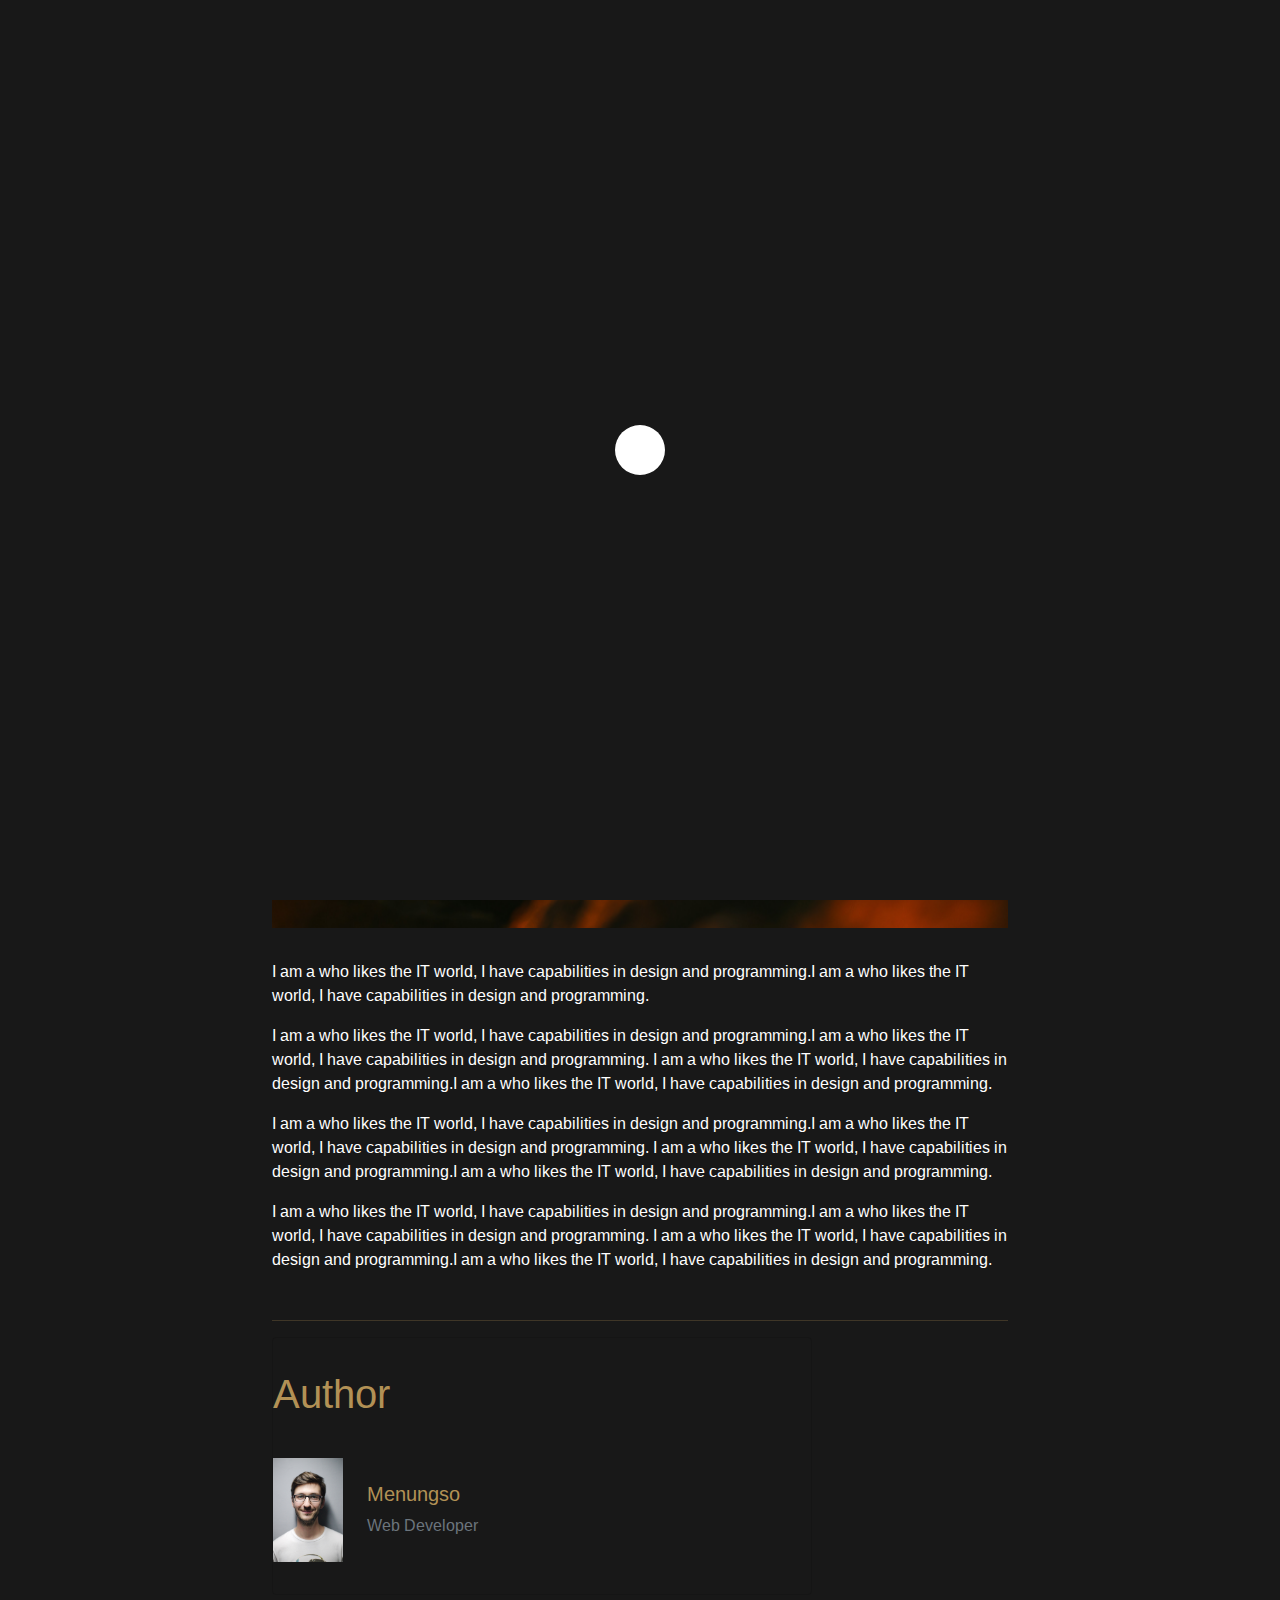
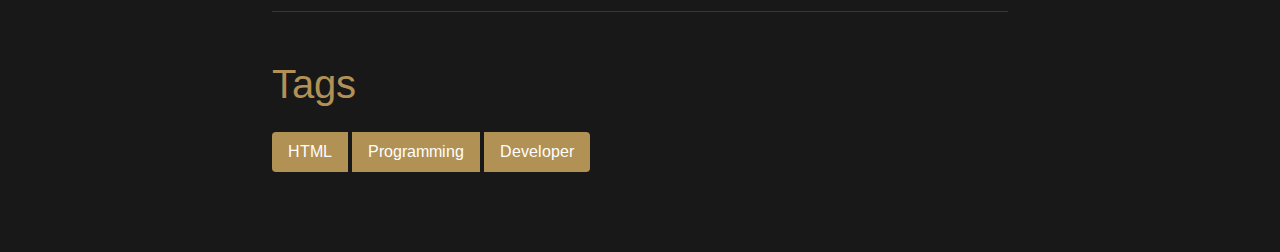
<file: getup/blog.html>
<!doctype html>
<html lang="en">
    <head>

        <!-- Required meta tags -->
        <meta charset="utf-8">
        <meta name="viewport" content="width=device-width, initial-scale=1">

        <!-- CSS Bootstrap v5.0 -->
        <link href="css/plugins/bootstrap.min.css" rel="stylesheet">

        <!-- CSS My Style -->
        <link rel="stylesheet" href="css/style.css">

        <!-- Favicon -->
        <link rel="shortcut icon" href="img/img.png">

        <!-- Title -->
        <title>Getup</title>

    </head>
<body>

    <!-- load area -->

    <div class="container-load z-9">
        <div class="load"></div>
    </div>

    <!-- end load area -->

    <!-- blog article area -->

    <div class="blog-article container-md">

        <div class="text text-center pt-5">
            <h1 class="fw-bolder cdgold name">My Blog</h1>
            <div class="text-white link mt-5">
                <a href="index.html" class="text-decoration-none text-white">Home</a>
                / Blog
            </div>
        </div>

        <hr class="bg-cdgold my-3">

        <div class="row py-5 justify-content-between align-items-center text-start">
            <div class="col-md-8 offset-2 mx-auto py-3">
                <div class="date-blog py-3">
                    <span class="text-muted">20 February 2021</span>
                </div>

                <div class="text py-3">
                    <h1 class="fs-1 cdgold">How To Create Website
                    Using HTML</h1>
                </div>
                <div class="img-blog h-auto w-100 overflow-hidden py-3">
                    <img src="img/2.jpg" class="img-fluid h-50 w-100" alt="pictures">
                </div>
                <div class="text-white py-3">
                    <p>
                        I am a who likes the IT world, I have capabilities in 
                        design and programming.I am a who likes the IT world, I 
                        have capabilities in design and programming.
                    </p>
                    <p>
                        I am a who likes the IT world, I have capabilities in 
                        design and programming.I am a who likes the IT world, I 
                        have capabilities in design and programming.
                        I am a who likes the IT world, I have capabilities in 
                        design and programming.I am a who likes the IT world, I 
                        have capabilities in design and programming.
                    </p>
                    <p>
                        I am a who likes the IT world, I have capabilities in 
                        design and programming.I am a who likes the IT world, I 
                        have capabilities in design and programming.
                        I am a who likes the IT world, I have capabilities in 
                        design and programming.I am a who likes the IT world, I 
                        have capabilities in design and programming.
                    </p>
                    <p>
                        I am a who likes the IT world, I have capabilities in 
                        design and programming.I am a who likes the IT world, I 
                        have capabilities in design and programming.
                        I am a who likes the IT world, I have capabilities in 
                        design and programming.I am a who likes the IT world, I 
                        have capabilities in design and programming.
                    </p>
                </div>
                
                <hr class="bg-cdgold">
                
                <div class="card py-3 bg-transparent" style="max-width: 540px;">
                    <div class="text py-3">
                        <h1 class="fs-1 cdgold">Author</h1>
                    </div>
                    <div class="row align-items-center justify-content-between">
                        <div class="col-md-2 col-sm-2 py-3">
                            <img src="img/1.jpg" alt="pictures" class="img-fluid">
                        </div>
                        <div class="col-md-10 py-3">
                            <div class="card-body p-0">
                                <h5 class="card-title cdgold">Menungso</h5>
                                <p class="card-text text-muted">Web Developer</p>
                            </div>
                        </div>
                    </div>
                </div>

                <hr class="bg-cdgold">

                <div class="tag-blog py-3">
                    <div class="text py-3">
                        <h1 class="fs-1 cdgold">Tags</h1>
                    </div>
                    <ul class="list-group list-group-horizontal">
                        <li class="list-group-item  border-0 me-1 bg-cdgold cwhite">HTML</li>
                        <li class="list-group-item  border-0 me-1 bg-cdgold cwhite">Programming</li>
                        <li class="list-group-item  border-0 me-1 bg-cdgold cwhite">Developer</li>
                    </ul>
                </div>
            </div>
        </div>

    </div>
    <!-- end blog article -->

    <!-- JavaScript Bundle with Popper Bootstrap v5.0 -->
    <script src="js/plugins/bootstrap.bundle.js"></script>
    <script src="js/plugins/jquery-3.5.1.min.js"></script>

    <!-- Javascript cdnjs Slick-Carousel -->
    <script src="js/plugins/slick.min.js"></script>
    
    <!-- Javascript My Script -->
    <script src="js/main.js"></script>
</body>
</html>
</file>
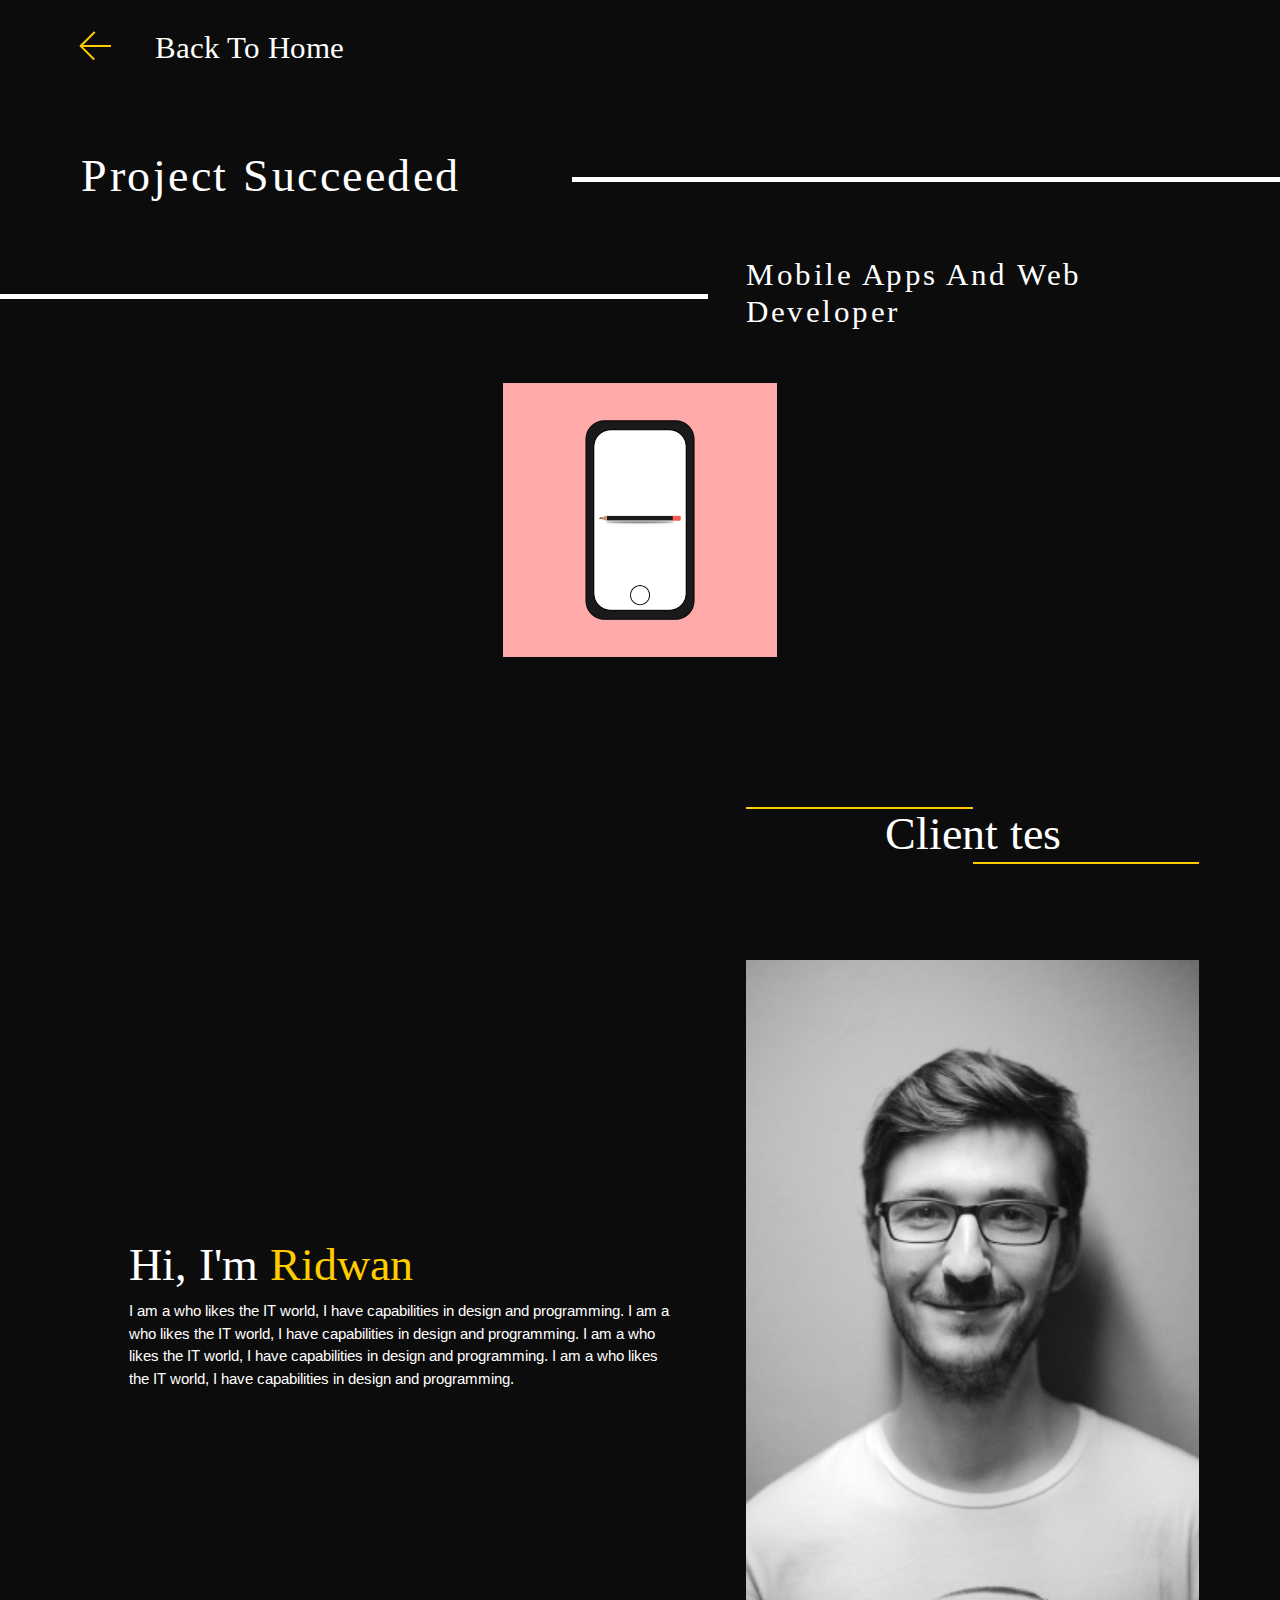
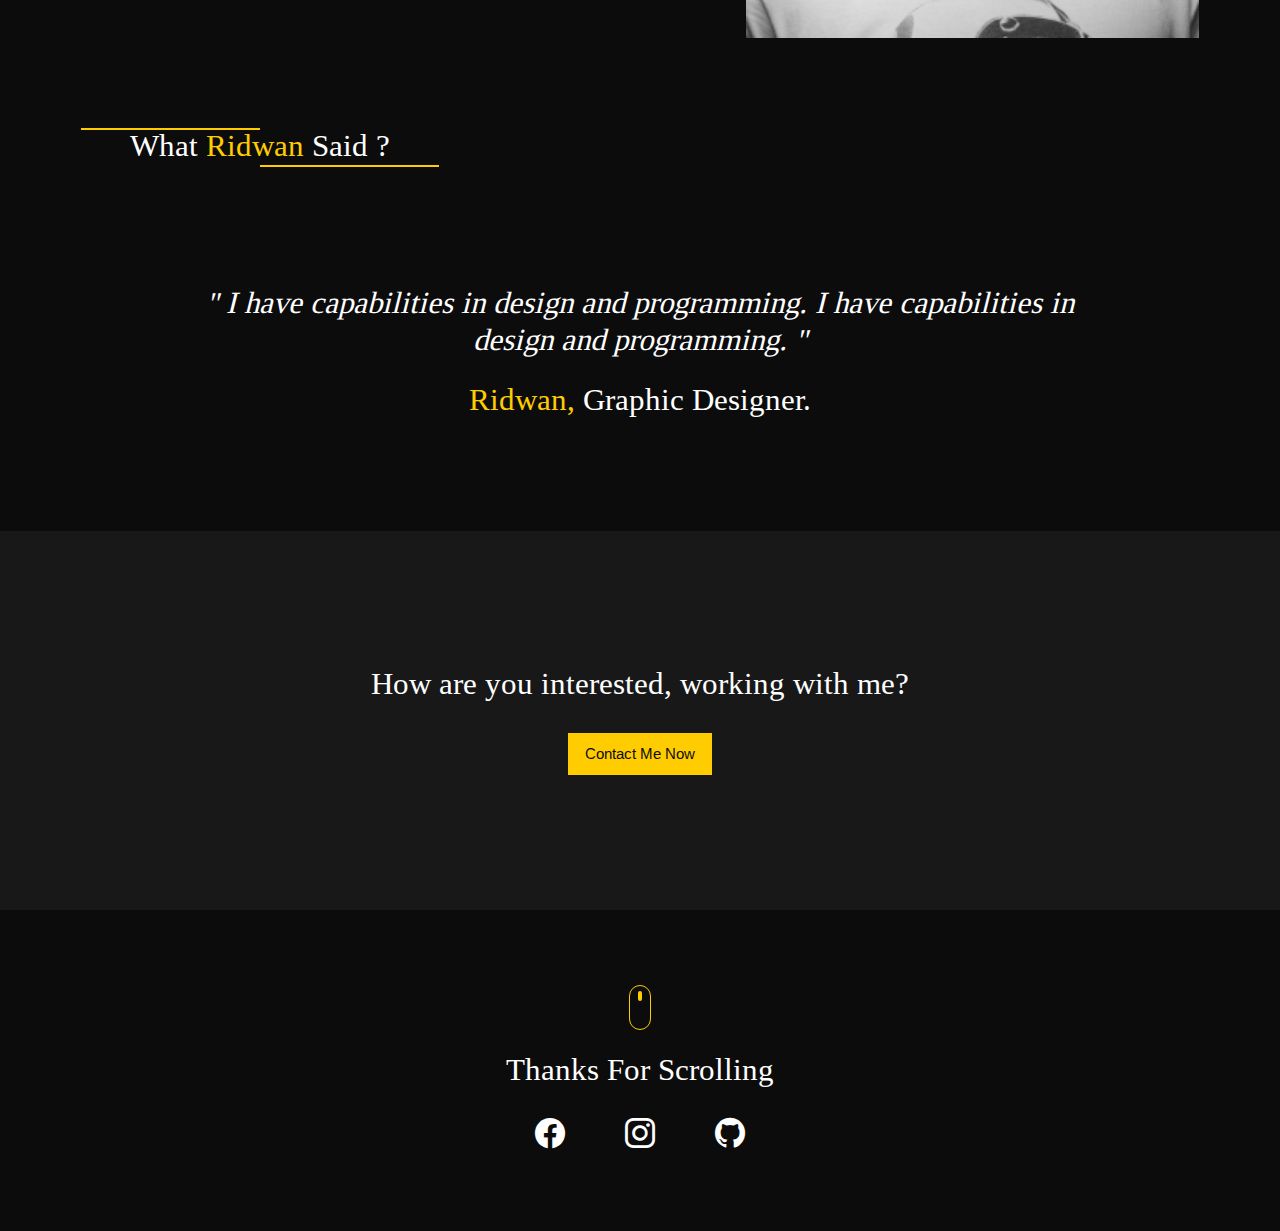
<file: kancilup/page-project.html>
<!DOCTYPE html>
<html lang="en" id="home">
  <head>
    <!-- Required meta tags -->
    <meta charset="UTF-8">
    <meta name="viewport" content="width=device-width, initial-scale=1.0">
    <meta http-equiv="X-UA-Compatible" content="ie=edge">

    <!-- Bootstrap CSS -->
    <link rel="stylesheet" href="css/plugins/bootstrap.min.css">

    <!-- Bootstrap Icon -->
    <link rel="stylesheet" href="css/plugins/font/bootstrap-icons.css">

    <!-- Custom CSS -->
    <link rel="stylesheet" href="css/style.css">

    <!-- favicon -->
    <link rel="shortcut icon" href="favicon.ico">

    <title>Kancilup | Responsive</title>
  </head>
  <body>
    
    <!-- start load page this -->
    <div class="container-load">
        <div class="loader">
            <span></span>
            <span></span>
            <span></span>
            <span></span>
            <span></span>
        </div>
    </div>
    <!-- end load page this -->

    <!-- start button back home -->
    <div class="container py-3">
        <div class="row">
            <div class="col-md-3">
                <a href="index.html" class="btn-back-home">
                    <div class="btn-back">
                        <span></span>
                        <span></span>
                        <span></span>
                    </div>
                    <h3>Back To Home</h3>
                </a>
            </div>
        </div>
    </div>
    <!-- end button back home -->

    <!-- start content this -->
    <section class="content container-fluid py-5">
        <div class="container py-3">
            <div class="row d-flex flex-column">
                <div class="col-md-5 mb-5">
                    <div class="line-1">
                        <h1>Project Succeeded</h1>
                        <span class="line"></span>
                    </div>
                </div>
                <div class="col-md-12 mb-5">
                    <div class="row justify-content-end">
                        <div class="col-md-5">
                            <div class="line-2">
                                <h3>Mobile Apps And Web Developer</h3>
                                <span class="line"></span>
                            </div>
                        </div>
                    </div>
                </div>
                <div class="col-md-12 mb-5">
                    <div class="row justify-content-center align-items-center">
                        <div class="col-md-6 d-flex justify-content-center pict-page-project">
                            <img src="img/portfolio1.png" alt="" class="w-50 img-fluid">
                        </div>
                    </div>
                </div>
                <div class="col-md-12 mb-5 mt-5 pt-5">
                    <div class="row justify-content-end">
                        <div class="col-md-5">
                            <div class="line-2 text-center pt-3">
                                <h1 class="line-title">Client tes</h1>
                                <span class="line"></span>
                            </div>
                        </div>
                    </div>
                </div>
                <div class="col-md-12 py-5">
                    <div class="row justify-content-center align-items-center">
                        <div class="col-md-5 mb-5">
                            <div class="pict-about">
                            <img src="img/1.jpg" alt="pictures" class=" art w-100 img-fluid">
                            </div>
                        </div>
                        <div class="col-md-6 offset-1 mx-auto my-5 order-md-first">
                            <div class="text">
                            <h1>Hi, I'm <span>Ridwan</span></h1>
                            <p>
                                I am a who likes the IT world,
                                I have capabilities in design and programming.
                                I am a who likes the IT world,
                                I have capabilities in design and programming.
                                I am a who likes the IT world,
                                I have capabilities in design and programming.
                                I am a who likes the IT world,
                                I have capabilities in design and programming.
                            </p>
                            </div>
                        </div>
                    </div>
                </div>
                <div class="col-md-4 mb-5">
                    <div class="line-1 text-center">
                        <h3 class="line-title">What <span>Ridwan</span> Said ?</h3>
                        <span class="line"></span>
                    </div>
                </div>
                <div class="col-md-12 py-5">
                    <div class="row">
                        <div class="col-md-10 mx-auto offset-1 text-center align-items-center justify-content-center">
                            <h3 class="quot my-4">
                                I have capabilities in design and programming.
                                I have capabilities in design and programming.
                            </h3>
                            <h3 class="client-quot">
                                <span>Ridwan,</span> Graphic Designer.
                            </h3>
                        </div>
                    </div>
                </div>
            </div>
        </div>
    </section>
    <!-- end content this -->

    <!-- start quetion this -->
    <section class="quetion container-fluid py-5">
        <div class="container py-5 my-5">
            <div class="row text-center">
            <div class="col-md-12 d-flex flex-column justify-content-center align-items-center">
                <h3>How are you interested, working with me?</h3>
                <div class="box-button mt-4">
                <a href="index.html#contact" class="btn-1">Contact Me Now</a>
                </div>
            </div>
            </div>
        </div>
    </section>
    <!-- end quetion this -->

    <!-- start footer this -->
    <section class="footer container-fluid py-5">
        <div class="container py-3">
            <div class="row justify-content-center text-center">
                <div class="col-md-1">
                <a href="#home" class="mx-auto mouse-up mt-3"></a>
                </div>
                <div class="col-md-12">
                <h3 class="mt-4">Thanks For Scrolling</h3>
                <div class="icon-footer justify-content-center">
                    <a target="blank" href="https://www.facebook.com/">
                    <i class="bi bi-facebook"></i>
                    </a>
                    <a target="blank" href="https://www.instagram.com/">
                    <i class="bi bi-instagram"></i>
                    </a>
                    <a target="blank" href="https://www.github.com/">
                    <i class="bi bi-github"></i>
                    </a>
                </div>
                </div>
            </div>
        </div>
    </section>
    <!-- end footer this -->
          
    <!-- Option 1: Bootstrap Bundle with Popper -->
    <script src="js/plugins/bootstrap.bundle.min.js"></script>

    <script src="js/loading-project.js"></script>
    </body>
</html>
</file>
<file: getup/css/style.css>
/*====================================================================================================

--------------------------Detail--------------------------

Theme Name: Getup
Author: Ridwan ( Akang Kancil )
Support: akangkancil@yahoo.com
file: CSS
Descriptions: Getup Project HTML Template With Category Simple Portfolio
Version: 1.0

--------------------------Sitemap Code--------------------------
_0.  load
|
_1.  root
|       1.1 font
|
_2.  custom
|
_3.  body
|       3.1 navbar
|
_4.  home
|
_5.  about
|       5.1  education & experience
|       5.2  partner
|
_6.  services
|       6.1 testimonial
|
_7.  portfolio
|       7.1 modal
|
_8.  blog
|
_9.  contact
|
_10. responsive
|
_11. animation

====================================================================================================*/

/* ----- 0.load ----- */

.container-load{
    position: fixed;
    top: 0;
    bottom: 0;
    left: 0;
    right: 0;
    background-color: var(--cdark);
}
.container-load .load{
    position: fixed;
    overflow: hidden;
    top: calc(50vh - 25px);
    left: calc(50vw - 25px);
    /* transform:translateX(-50%) translateY(-50%); */
    width:50px;
    height: 50px;
    border-radius: 50%;
    background: var(--cwhite);
    animation: blip 3s ease-in-out infinite;
}

/* ----- 1.root ----- */

:root{
    /* color */
    --cdark :#181818;
    --cdgold :#b29155;
    --cwhite : #ffffff;

    /* font */
    --liberation-sans-font:"liberation sans";

}

/* ----- 1.1 font ----- */
@font-face{
    font-family:'liberation sans';
    src: url("plugins/liberation-sans-font/src/LiberationSans.ttf");
}

/* ----- 2.custom ----- */

/* custom color */
.cdark{color: var(--cdark);}
.cdgold{color: var(--cdgold);}
.cwhite{color: var(--cwhite);}

/* custom background color */
.bg-cdark{background-color: var(--cdark) !important;}
.bg-cdgold{background-color: var(--cdgold) !important;}
.bg-cwhite{background-color: var(--cwhite) !important;}

/* custom button */
.my-btn-primary{
    border: 1px solid var(--cdgold);
    background-color: var(--cdgold);
    color: var(--cwhite);
}
.my-btn-primary:hover{
    color: var(--cdgold);
    border: 1px solid var(--cdgold);
    background-color: var(--cdark);
}
.my-btn-white{border: 1px solid var(--cwhite);}
.my-btn-white:hover{
    color: var(--cdark);
    border: 1px solid var(--cwhite);
    background-color: var(--cdark);
}
.btn-close-content{
    margin: auto 15px auto 0px;
    position: fixed;
    right: -10px;
    top: 30px;
    cursor: pointer;
    display: flex;
    flex-direction: column;
    justify-content: space-between;
    width: 30px;
    height: 30px;
    z-index: 99999;
    border: none;
}
.btn-close-content span{position: relative;}
.btn-close-content span:after{
    position: absolute;
    content: ' ';
    background: var(--cdgold);
    width: 25px;
    height: 3px;
}
.btn-close-content span:nth-child(1):after{transform: rotate(45deg);}
.btn-close-content span:nth-child(2):after{transform: rotate(-45deg);}

.btn-show{
    display: flex;
    flex-direction: column;
    justify-content: space-between;
    width: 30px;
    height: 30px;
    z-index: 99999;
    border: none;
    border: 1px solid transparent;
}
.btn-show input{
    cursor: pointer;
    position: absolute;
    width: 30px;
    height: 25px;
    opacity: 0;
    z-index: 99999;
}
.btn-show span{
    width: 30px;
    height: 3px;
    display: block;
    transition: 0.5s;
    background-color:#ffffff ;
}
.btn-show span:nth-child(2){
    transform-origin: 0px 7px;
}
.btn-show span:nth-child(4){
    transform-origin: -1px -4px;
}
.btn-show input:checked~span:nth-child(2){
    transition: 0.5s;
    transform: scale(0.9);
    transform: rotate(45deg);
}
.btn-show input:checked~span:nth-child(3){
    transition: 0.5s;
    transform: scale(0);
}
.btn-show input:checked~span:nth-child(4){
    transform: scale(0.9);
    transition: 0.5s;
    transform: rotate(-45deg);
}
/* custom icon */
.icon svg{ 
    width: 50px;
    height: 50px;
    padding: 5px;
    margin-bottom: 15px;
}
.icon svg:hover{color: var(--cdark);}

/* custom index */
.z-9{z-index: 999999;}
.z-8{z-index: 888888;}

/* custom border */
.bdr-down{border-bottom: 1px solid var(--cdgold);}

/* custom a */
a:hover {color: var(--cdgold) !important;}

/* ----- 3.body ----- */

body{
    scroll-behavior: smooth;
    overflow-x: hidden;
    background-color: var(--cdark);
    font-family: var(--liberation-sans-font);
}

/* ----- 3.1 navbar ----- */

.navbar-brand{
    padding-left: .5rem;
    padding-right: .5rem;
}
.active-menu{
    position: relative;
    color: var(--cdgold) !important;
}
.active-menu:after{
    position: absolute;
    content: ' ';
    width: 5px;
    height: 5px;
    bottom: 10px;
    border-radius: 50%;
    margin-left: 5px;
    background-color: var(--cdgold);
    animation: show-active 1.5s ease-in-out;
    transition: all 1.5s;
}

/* ----- 4.home ----- */

.name{font-size: 50px;}

/* ----- 5.about ----- */

.sosmed{
    width: 100%;
    display: flex;
    justify-content: start;
}
.sosmed span{
    position: relative;
    margin-right:25px ;
}
.sosmed span:hover a{
    color: var(--cdgold);
    transition: all 0.3s;
    background-color: var(--cdark);
}
.sosmed span a{
    display: flex;
    align-items: center;
    justify-content: center;
    background-color: var(--cdgold);
    width: 35px;
    height: 35px;
    border-radius: 50%;
    text-decoration: none;
    color: var(--cwhite);
    transition: all 0.5s;
    font-size: 20px;
    font-weight: 700;
}
.sosmed span a:hover{
    border:1px solid var(--cdgold);
    transition: all .3s;
}
.sosmed span:nth-child(1) a::after{
    position: absolute;
    display:none;
    content: attr(ts);
    color: var(--cdgold);
    background-color: var(--cdark);
    border:1px solid var(--cdgold);
    top: -40px;
    left: 0;
    padding: 5px;
    font-size: 15px;
    border-radius: .25rem;
}
.sosmed span:nth-child(1) a::before{
    position: absolute;
    display:none;
    content: '';
    width: 15px;
    height: 15px;
    border:1px solid var(--cdgold);
    background-color: var(--cdark);
    top: -20px;
    left: 10px;
    transform: rotate(45deg);
}
.sosmed span:nth-child(2) a::after{
    position: absolute;
    display:none;
    content: attr(ts);
    color: var(--cdgold);
    background-color: var(--cdark);
    border:1px solid var(--cdgold);
    top: -40px;
    right: -20px;
    padding: 5px;
    font-size: 15px;
    border-radius: .25rem;
}
.sosmed span:nth-child(2) a::before{
    position: absolute;
    display:none;
    content: '';
    width: 15px;
    height: 15px;
    border:1px solid var(--cdgold);
    background-color: var(--cdark);
    top: -20px;
    left: 10px;
    transform: rotate(45deg);
}
.sosmed span:nth-child(3) a::after{
    position: absolute;
    display:none;
    content: attr(ts);
    color: var(--cdgold);
    background-color: var(--cdark);
    border:1px solid var(--cdgold);
    top: -40px;
    right: 0;
    padding: 5px;
    font-size: 15px;
    border-radius: .25rem;
}
.sosmed span:nth-child(3) a::before{
    position: absolute;
    display:none;
    content: '';
    width: 15px;
    height: 15px;
    border:1px solid var(--cdgold);
    background-color: var(--cdark);
    top: -20px;
    left: 10px;
    transform: rotate(45deg);
}
.sosmed span:nth-child(1):hover a::after,
.sosmed span:nth-child(1):hover a::before,
.sosmed span:nth-child(2):hover a::after,
.sosmed span:nth-child(2):hover a::before,
.sosmed span:nth-child(3):hover a::after,
.sosmed span:nth-child(3):hover a::before{
    display: block;
}

/* ----- 5.1 education & experience ----- */

.th{width:125px; border-radius: 5px;}

/* ----- 5.2 partner ----- */
  /* Slider */
  
.slider{
    position: relative;
    display: block;
    box-sizing: border-box;
    user-select: none;
    -webkit-user-select: none;
    -moz-user-select: none;
    -ms-user-select: none;
    -webkit-touch-callout: none;
    -khtml-user-select:none;
    -ms-touch-action: pan-y;
    touch-action: pan-y;
    -webkit-tap-highlight-color: transparent;
}
.slides{
    margin: 0px 20px;
    display: none;
    float: left;
    height: 100%;
    min-height: 1px;
}
[dir='rtl'] .slides{float:right;}
.slides img{
    display: block;
    width:100%;
    max-width: 150px;
    max-height: 50px;
    cursor: pointer;
}
.slides.slick-loading img{display: none;}
.slides.dragging img{pointer-events: none;}
.slick-list{
    position: relative;
    display: block;
    overflow: hidden;
    margin: 0;
    padding: 0;
}
.slick-list:focus{outline: none;}
.slick-list.dragging{
    cursor: pointer;
    cursor: hand;
}
.slick-track{
    position: relative;
    top: 0;
    left: 0;
    display: block;
}
.slick-track:before,
.slick-track::after{
    display: table;
    content: '';
}
.slick-track:after{clear: both;}
.slick-loading .slick-track{visibility: hidden;}
.slick-slider .slick-track,
.slick-slider .slick-list{
    transform: translate3d(0, 0, 0);
    -webkit-transform: translate3d(0, 0, 0);
    -moz-transform: translate3d(0, 0, 0);
    -ms-transform: translate3d(0, 0, 0);
    -o-transform: translate3d(0, 0, 0);
}
.slick-initialized .slides{display: block;}
.slick-loading .slides{visibility: hidden;}
.slick-vertical .slides{
    display: block;
    height: auto;
    border: 1px solid transparent;
}
.slick-arrow.slick-hidden{display: none;}


/* ----- 6.services ----- */

.carousel-indicators li{
    width: 10px;
    height: 10px;
    border-radius: 50%;
    margin-left: 5px;
    margin-right: 5px;
}

/* ----- 6.1 testimonial ----- */

.quot::after{
    content: ' " ';
    font-size: 35px;
    color: var(--cdgold);
}
.quot::before{
    content: ' " ';
    font-size: 35px;
    color: var(--cdgold);
}
.img-c{
    display: flex;
    justify-content: center;
    align-items: center;
    overflow: hidden;
    width: 150px;
    height: 150px;
    border-radius: 50%;
}
.img-c img{
    max-width: 160px;
    max-height:160px ;
    object-fit: cover;
    object-position: top;
}
.carousel-item h1 span:before{
    content: " - ";
    color: var(--cdgold);
}
/* ----- 7.portfolio ----- */

.gallery-portfolio .pict-card{
    width: 33%;
    height: 300px;
    float: left;
    position: relative;
    overflow: hidden;
}
.gallery-portfolio .pict-card img{
    width: 100%;
    height: 100%;
    object-fit: cover;
    transition: .5s;
}
img.art{
    width: 100%;
    height: 300px;
    object-fit: cover;
}
.thumb::after{
    position: absolute;
    content:attr(data-id);
    color: var(--cwhite);
    background-color: var(--cdgold);
    top: 0;
    left: 0;
    opacity: 0;
    padding: 5px 15px;
    font-weight: bolder;
    letter-spacing: 1.5px;
}
.thumb{
    overflow: hidden;
    cursor: pointer;
}
.thumb:hover img{
    transition: all 1.5s;
    transform: scale(1.3);
}
.thumb:hover::after,
.thumb:hover{
    opacity: 1;
    transition: all 1.5s;
}

/* ----- 7.1 modal ----- */

.modal-content,.modal-header{border: none;}
.carousel-control-prev-icon::after{
    position: absolute;
    content: '';
    width: 25px;
    height: 3px;
    background-color:var(--cdark);
    transform: rotate(-45deg) translate(0px , -11px);
}
.carousel-control-prev-icon::before{
    position: absolute;
    content: '';
    width: 25px;
    height: 3px;
    background-color:var(--cdark);
    transform: rotate(45deg) translate(0px , 11px);
}
.carousel-control-next-icon::after{
    left: -5px;
    position: absolute;
    content: '';
    width: 25px;
    height: 3px;
    background-color:var(--cdark);
    transform: rotate(45deg) translate(0px , -11px);
}
.carousel-control-next-icon::before{
    left: -5px;
    position: absolute;
    content: '';
    width: 25px;
    height: 3px;
    background-color:var(--cdark);
    transform: rotate(-45deg) translate(0px , 11px);
}

/* ----- 8.blog ----- */

.blog .card:hover img{
    transition: all 1.5s;
    transform: scale(1.3);
}
.ls{letter-spacing: 1.5px;}
.read-m{
    position: relative;
    overflow: hidden;
    transition: all .8s;
}
.read-m::before{
    position: absolute;
    content: ' ';
    width: 30px;
    height: 3px;
    top: 50%;
    transform: translateX(-50px);
    background-color: var(--cdgold);
    transition: all .8s;
}
.read-m:hover{
    padding-left: 25px;
    color: var(--cdgold);
    transition: all .8s;
}
.read-m:hover::before{
    transform: translateX(-35px);
    transition: all .8s;
}
/* ----- 9.contact ----- */

.icon-contact svg:hover{color: var(--cwhite);}
.icon-contact svg{ 
    width: 40px;
    height: 40px;
    padding: 5px;
}
.detail span{font-weight: 600;}

/* ----- 10.responsive ----- */
@media screen and (max-width:768px){
    .gallery-portfolio .pict-card{width: 100% !important;}
    .navbar-brand{
        padding-left: 0;
        padding-right: 0;
    }
}
@media screen and (max-width:576px){
    .skill .row, .skill .row .col-md-12, .edu-end-ex .row,
    .edu-end-ex .row .col-md-6,.edu-end-ex .row .col-md-6 .card-body,
    .partner .row,.partner .row .col-md-12{
        padding-left: 0 !important;
        padding-right: 0 !important;
    }
    .edu-end-ex .row .col-md-6 .hr-list{padding: 0 !important;}
}

/* ----- 11.animation ----- */

@keyframes hide-slow {
    0%{
        opacity: 1;
        transform: scale(0.5);
    }
    25%{
        opacity: 0.5;
        transform: scale(1);
    }
    50%{
        opacity: 1;
        transform: scale(0.5);
    }
    75%{
        opacity: 0.5;
        transform: scale(1);
    }
    90%{
        opacity: 1;
        transform: scale(0.5);
    }
    100%{
        opacity: 0.1;
        top: 100%;
        left: 100%;
        transform: scale(50);
    }
}
@keyframes hide {
    0%{
        opacity: 1;
        transform: scale(0.5);
    }
    100%{
        opacity: 0.1;
        top:100%;
        left:100%;
    }
}
@keyframes hide-boom {
    0%{
        opacity: 1;
        transform: scale(0.5);
        top:100%;
        left:100%;
    }
    50%{
        opacity: 0.1;
        transform: scale(110);
    }
    100%{
        opacity: 0.1;
    }
}
@keyframes show-down{
    0%{
        top: -50px;
        opacity: 0.5;
    }
    100%{
        top: 0px;
        opacity: 1;
        transition: all .5s;
    }
}
@keyframes show-slow{
    0%{
        opacity: 0;
    }
    50%{
        opacity: 0.5;
    }
    100%{
        opacity: 1;
    }
}
@keyframes show-active {
    0%{
        opacity: 0.1;
        transform: scale(150);
    }
    5%{
        opacity: 0.1;
        top: 0;
    }
    10%{
        opacity: 0.1;
    }
    15%{
        opacity: 0.1;
    }
    20%{
        opacity: 0.1;
    }
    25%{
        opacity: 0.1;
    }
    30%{
        opacity: 0.1;
    }
    35%{
        opacity: 0.1;
    }
    40%{
        opacity: 0.1;
    }
    45%{
        opacity: 0.1;
    }
    50%{
        opacity: 0.1;
        transform: scale(0);
        top: 25px ;
    }
    55%{
        opacity: 0;
    }
    60%{
        opacity: 0;
    }
    65%{
        opacity: 0;
    }
    70%{
        opacity: 1;
        transform: scale(1.1);
        top: -25px ;
    }
    75%{
        opacity: 1;
    }
    80%{
        opacity: 1;
        transform: scale(1);
        top: 15px ;
    }
    85%{
        opacity: 1;
    }
    90%{
        opacity: 1;
        top: -15px ;
    }
    95%{
        opacity: 1;
    }
    100%{
        opacity: 1;
        bottom: 10;
    }
}
@keyframes blip{
    0%{
        opacity: 1;
        transform: scale(0.5);
    }
    25%{
        opacity: 0.5;
        transform: scale(1);
    }
    50%{
        opacity: 1;
        transform: scale(0.5);
    }
    75%{
        opacity: 0.5;
        transform: scale(1);
    }
    100%{
        opacity: 1;
        transform: scale(0.5);
    }
}
</file>
<file: kancilup/css/style.css>
/*====================================================================================================

--------------------------Detail--------------------------

Theme Name: Kancilup
Descriptions: The Kancilup Template
Author: ThemeKancil
Author URI: https://themeforest.net/user/themekancil
Version: 1.0

--------------------------Sitemap Code--------------------------
_0.  load page
_1.  basic
_2.  button
_3.  navbar
_4.  home
_5.  about
_6.  skill
_7.  services
_8.  testimonial
_9.  quetion
_10. works
_11. contact
_12. footer
_13. page project

main color = #ffcc00 #181818 #0c0c0c #ffffff
main font = liberation sans,liberation serif
====================================================================================================*/

.container-load{
    position: fixed;
    top: 0;
    bottom: 0;
    left: 0;
    right: 0;
    display: flex;
    justify-content: center;
    align-items: center;
    min-height: 100vh;
    background-color: var(--clr-dark);
    z-index: 1;
}
.hidden{
    z-index: -1;
    display: none;
}
.container-load .loader{
    position: relative;
    display: flex;
}
.container-load .loader span{
    width: 1rem;
    height: 5rem;
    margin: 0 1rem;
    background-color: var(--clr-primary);
    animation: ab 1.5s linear infinite;
}
.container-load .loader span:nth-child(1){
    animation-delay: 0s;
}
.container-load .loader span:nth-child(2){
    animation-delay: .3s;
}
.container-load .loader span:nth-child(3){
    animation-delay: .4s;
}
.container-load .loader span:nth-child(4){
    animation-delay: .5s;
}
.container-load .loader span:nth-child(5){
    animation-delay: 1s;
}
@keyframes ab{
    0%{
        opacity: 0;
    }
    100%{
        opacity: 1;
    }
}

/* 1. start basic this */
:root{
    font-size: 15px;

    /* color */
    --clr-primary:#ffcc00;
    --clr-secondary:#181818;
    --clr-dark:#0c0c0c;
    --clr-white:#ffffff;

    scroll-behavior: smooth;
    overflow-x: hidden;
}
@font-face{
    font-family: 'liberation sans';
    src: url('font/liberation-font/LiberationSans.ttf');
}
@font-face{
    font-family: 'liberation serif';
    src: url('font/liberation-font/LiberationSerif.ttf');
}
body{
    background-color: var(--clr-dark);
    font-family: 'liberation sans';
    color: var(--clr-white);
    overflow-x: hidden;
}
a,p{
    font-size: 1rem;
    font-family: 'liberation sans';
    display: block;
    position: relative;
}
h1{
    font-size: calc(2.2rem + 1vw);
    font-family: 'liberation serif';
    display:block;
    position: relative;
}
h3{
    font-size: calc(1.2rem + 1vw);
    font-family: 'liberation serif';
    display: block;
    position: relative;
}
h1 span, h3 span{
    color: var(--clr-primary);
}

.title-section{
    text-align: center;
}
.title-section h3{
    display:inline-block;
    position: relative;
    font-family: 'Liberation sans';
}
.title-section h3::before{
    display: block;
    position: absolute;
    content: '';
    width: 50%;
    height: 2px;
    top: 50%;
    left: -55%;
    background-color: var(--clr-primary);
}
.title-section h3::after{
    display: block;
    position: absolute;
    content: '';
    width: 50%;
    height: 2px;
    top: 50%;
    right: -55%;
    background-color: var(--clr-primary);
}
.quot{
    position: relative;
    display: inline-block;
    font-style: oblique;
}
.quot::after{
    content: ' " ';
    font-size:2rem;
}
.quot::before{
    content: ' " ';
    font-size:2rem;
}
.client-quot span{
    color: var(--clr-primary);
}
.line-1,.line-2{
    display: block;
    position: relative;
}
.line-1 h1,
.line-2 h3{
    letter-spacing: 0.167rem;
    opacity: 0;
}
@keyframes y {
    0%{
        opacity: 0;
    }
    25%{
        opacity: 0;
    }
    100%{
        opacity: 1;
    }
}
.line-1 .line{
    position: absolute;
    content: ' ';
    height: 5px;
    width: 100vw;
    background-color: var(--clr-white);
    top: 50%;
    right: calc(-3vw - 100vw);
    opacity: 0;
}
@keyframes r {
    0%{
        right: calc(-50rem - 100vw);
        opacity: 0;
    }
    100%{
        right: calc(-3vw - 100vw);
    }
}
.line-2 .line{
    position: absolute;
    content: ' ';
    height: 5px;
    width: 100vw;
    background-color: var(--clr-white);
    top: 50%;
    left: calc(-3vw - 100vw);
    opacity: 0;
}
@keyframes l {
    0%{
        left: calc(-50rem - 100vw);
        opacity: 0;
    }
    25%{
        opacity: 0;
    }
    50%{
        opacity: 0;
    }
    100%{
        left: calc(-3vw - 100vw);
    }
}
.navTop{
    position: fixed;
    top: 0;
    width: 100%;
    background-color: var(--clr-secondary) !important;
    z-index: 9999;
    transition: all .5s;
    padding-top: 1rem !important;
    padding-bottom: 1rem !important;
}
/* end basic this */

/* 2. start button this */
.box-button{
    display: flex;
}
.box-button a,
.box-button button{
    display: inline-block;
    text-decoration: none;
    text-align: center;
    padding: .5rem 1rem;
}
.box-button .btn-1{
    color: var(--clr-dark);
    background-color: var(--clr-primary);
    border: 2px solid transparent;
}
.box-button .btn-1:hover{
    transition: all .5s;
    color: var(--clr-white);
    background-color: transparent;
    border: 2px solid var(--clr-primary);
}
.box-button .btn-2{
    color: var(--clr-white);
    background-color: transparent;
    border: 2px solid var(--clr-primary);
}
.box-button .btn-2:hover{
    transition: all .5s;
    color: var(--clr-dark);
    background-color: var(--clr-primary);
}
.box-button .btn-view{
    position: relative;
    display: flex;
    flex-direction: column;
    justify-content: space-between;
    align-items: center;
    width: 30px;
    height: 30px;
}
.box-button .btn-view:hover span:nth-child(1),
.box-button .btn-view:hover span:nth-child(2),
.box-button .btn-view:hover span:nth-child(3){
    background-color: var(--clr-primary);
}
.box-button .btn-view span:nth-child(1){
    position: absolute;
    display: block;
    content: '';
    width: 20px;
    height: 2px;
    background-color: var(--clr-white);
    transform: rotate(-189deg);
    transform-origin: 13px -2.3px;
}
.box-button .btn-view span:nth-child(2){
    position: absolute;
    display: block;
    content: '';
    width: 30px;
    height: 2px;
    left: -20px;
    background-color: var(--clr-white);
    transform:rotate(-47deg) ;
    transform-origin: 31.1px -24.5px;
}
.box-button .btn-view span:nth-child(3){
    position: absolute;
    display: block;
    content: '';
    width: 20px;
    height: 2px;
    background-color:var(--clr-white);
    transform: rotate(95deg);
    transform-origin: 16.6px 8px;
}
.btn-back-home{
    position: relative;
    display: flex;
    width: 100%;
    justify-content: space-between;
    padding-top: 1rem;
    text-decoration: none;
    color: var(--clr-white);
    /* animation: y .5s ease-in-out; */
    opacity: 0;
}
.btn-back-home:hover{
    color: var(--clr-primary);
}
.btn-back-home .btn-back {
    position: relative;
    display: block;
    width: 30px;
    height: 30px;
}
.btn-back-home .btn-back span:nth-child(1){
    position: absolute;
    display: block;
    content: '';
    width: 20px;
    height: 2px;
    background-color: var(--clr-primary);
    transform: rotate(-45deg);
    transform-origin: 18px 9px;
}
.btn-back-home .btn-back span:nth-child(2){
    position: absolute;
    display: block;
    content: '';
    top: 50%;
    width: 30px;
    height: 2px;
    background-color: var(--clr-primary);
}
.btn-back-home .btn-back span:nth-child(3){
    position: absolute;
    display: block;
    content: '';
    bottom: 0;
    width: 20px;
    height: 2px;
    background-color: var(--clr-primary);
    transform: rotate(45deg);
    transform-origin: 16px -7px;
}

/* end button this */

/* 3. start basic this */
.navbar{
    padding-top: 1.5rem;
    background-color: var(--clr-dark);
    opacity: 0;
    transition: all .5s;
}
.navbar .nav-link{
    font-family: 'liberation serif';
    margin-left: 1rem;
    font-size: 1rem;
    color: var(--clr-white);
}
.navbar .nav-link:hover{
    transition: .5s;
    color: var(--clr-primary);
}
.navbar-toggler{
    box-shadow: none !important;
}
.active-menu{
    color: var(--clr-primary) !important;
    transition: all .5s;
}
/* end basic this */

/* 3. start home this */
.home .pict-home{
    width: 250px;
    height: 250px;
    border-radius: 50%;
    overflow: hidden;
    opacity: 0;
}
.home .pict-home img{
    filter: grayscale(100%);
    -webkit-filter: grayscale(100%);
    width: 250px;
    height: 250px;
    object-fit: cover;
    object-position: top;
}
.home .mouse-down{
    display: block;
    position: relative;
    width: 1.5rem;
    height: 3rem;
    border: 1px solid var(--clr-primary);
    border-radius: 6rem;
}
.home .mouse-down::after{
    display: block;
    position: absolute;
    content: '';
    width: 4px;
    height: 10px;
    left: 50%;
    bottom: 0;
    transform: translate(-50% , -50%);
    background-color: var(--clr-primary);
    border-radius: 6rem;
    animation: mouse-down 1s ease-in infinite;
}
@keyframes mouse-down{
    0%{
        bottom: 0;
    }
    100%{
        bottom: 5px;
    }
}
@media (max-width:576px){
    .home .opening{
        margin-top: calc(-3rem - 1vh);
        text-align: center;
        justify-content: center;
    }
    .home .pict-home{
        display: none;
    }
    .item-skill{
        margin: auto !important;
    }
}
@media (max-width:992px){
    .item-works h1{
        position: relative !important;
    }
    .item-works .date{
        position: relative !important;
    }
    .btn-back-home{
        width: 300px;
    }
}
@media (min-width:992px){
    .item-skill{
        width: 25% !important;
        flex: 0 0 auto !important;
    }
}
@media (min-width:1999px){
    .navbar{
        position:fixed;
        top: 0;
        left: 0;
        right: 0;
    }
}
@media (min-height:768px){
    .home .opening{
        padding-top: 0 !important;
        justify-content: center;
    }
}
@media (min-width:768px){
    .item-skill{
        width: 33%;
        flex: 0 0 auto;
    }
    .line-title{
        position: relative;
    }
    .line-title::before{
        display: block;
        position: absolute;
        content: '';
        width: 50%;
        height: 2px;
        background-color: var(--clr-primary);
    }
    .line-title::after{
        display: block;
        position: absolute;
        content: '';
        width: 50%;
        height: 2px;
        right: 0;
        background-color: var(--clr-primary);
    }
}
@media (max-width:768px){
    .btn-back-home{
        width:100%;
    }
    .line-1,.line-2{
        text-align: center;
    }
    .line-1 .line,
    .line-2 .line{
        display: none;
    }
    .line-title{
        position: relative;
    }
    .line-title::before{
        display: block;
        position: absolute;
        content: '';
        width: 50%;
        height: 2px;
        background-color: var(--clr-primary);
    }
    .line-title::after{
        display: block;
        position: absolute;
        content: '';
        width: 50%;
        height: 2px;
        right: 0;
        background-color: var(--clr-primary);
    }
}
/* end home this */

/* 4. start about this */
.about{
    background-color: var(--clr-secondary);
}
.pict-about img{
    filter: grayscale(100%);
    -webkit-filter: grayscale(100%);
}
.pict-about img:hover{
    transition: all .5s;
    filter: grayscale(0);
    -webkit-filter: grayscale(0);
}
.about h1 span{
    color: var(--clr-primary);
}
/* end about this */

/* 5. start skill this */
.skill{
    background-color: var(--clr-dark);
}
.item-skill{
    display: flex;
    flex-direction: column;
    justify-content: center;
    align-items: center;
    text-align: center;
}
.item-skill i{
    position: relative;
    font-size: 3rem;
    display: flex;
    justify-content: center;
    align-items: center;
    width: 200px;
    height: 200px;
    color: var(--clr-white);
    border: 2px solid var(--clr-primary);
    border-radius: 50%;
}
.item-skill i::after{
    position: absolute;
    content: '';
    width: 2px;
    height: 5rem;
    background-color: var(--clr-primary);
    bottom: -5rem;
    left: 50%;
}
.item-skill h3{
    margin-top: 6.5rem;
    font-weight: bolder;
}
.item-skill p{
    margin-bottom: 2rem;
}

/* end skill this */

/* 6. start services this */
.services{
    background-color: var(--clr-secondary);
}
.item-services{
    display: flex;
    flex-direction: column;
    justify-content: center;
    align-items: center;
    text-align: center;
    background-color: var(--clr-dark);
    padding: 1rem;
    margin: 1rem;
    color: var(--clr-white);
    box-sizing: border-box;
}
.item-services i{
    position: relative;
    display: flex;
    justify-content: center;
    align-items: center;
    font-size: 3rem;
    width: 150px;
    height: 150px;
    color: var(--clr-white);
    border: 2px solid var(--clr-primary);
    border-radius: 50%;
}
.item-services h3{
    font-weight: bolder;
}
.item-services i{
    margin: 1rem 0;
}
.item-services h3,
.item-services p{
    margin-bottom: 1rem;
}
/* end services this */

/* 8. start testimonial this */
.testimonial{
    background-color: var(--clr-dark);
}
.testimonial .box-img{
    max-width: 150px;
    max-height: 150px;
    border-radius: 50%;
    overflow: hidden;
     
}
.testimonial img{
    width: 100%;
    object-fit: cover;
    object-position: top;
}
/* end testimonial this */

/* 9. start quetion this */
.quetion{
    background-color: var(--clr-secondary);
}
/* end quetion this */

/* 10. start works this */
.works .item-works h1{
    padding-bottom: 1rem;
}
.works .date h3{
    padding-top: 1rem;
    font-family: 'Liberation Sans';
    font-style: oblique;
}
.item-works{
    padding-bottom: 1rem;
    border-bottom: 2px solid var(--clr-primary);
}
.item-works .img-works{
    width: 200px;
    height: 200px;
    overflow: hidden;
}
.item-works .img-works img{
    object-fit: cover;
    object-position: top;
}
/* end works this */

/* start contact this */
.contact{
    background-color: var(--clr-secondary);
}
.item-contact{
    margin: 3rem 0;
    text-align: center;
}
.item-contact i{
    color: var(--clr-primary);
    font-size: 3rem;
}
.item-contact h3,
.item-send h3{
    font-weight: bolder;
}
.item-send{
    margin: 3rem 0;
    position: relative;
    height: 2rem;
}
.item-send input,
.item-send textarea{
    position: absolute;
    width: 100%;
    height: 100%;
    background-color: transparent;
    box-shadow: none;
    border: none;
    outline: none;
    z-index: 1;
}
.item-send h3{
    position: absolute;
    top: -1rem;
    left: 0;
    display: block;
    transition: all .5s;
    pointer-events: none;
}
.item-send input:focus + h3,
.item-send input:valid + h3,
.item-send textarea:focus + h3,
.item-send textarea:valid + h3{
    top: -2.5rem;
    left: -10px;
    padding: 0 .5rem;
}
.item-send .line{
    position: absolute;
    display: block;
    bottom: 0;
    width: 100%;
    height: 2px;
    background-color: var(--clr-primary);
    transition:all .5s;
    pointer-events: none;
}
.item-send input:focus ~ .line,
.item-send input:valid ~ .line,
.item-send textarea:focus ~ .line,
.item-send textarea:valid ~ .line{
    height: 100%;
}
.textarea textarea{
    transition: all .5s;
    resize: none;
}
.textarea{
    height: 75px;
}
.contact .box-button{
    margin: 3rem 0 0 0;
}
/* end contact this */

/* 12. start footer this */
.footer .mouse-up{
    display: block;
    position: relative;
    width: 1.5rem;
    height: 3rem;
    border: 1px solid var(--clr-primary);
    border-radius: 6rem;
}
.footer .mouse-up::after{
    display: block;
    position: absolute;
    content: '';
    width: 4px;
    height: 10px;
    left: 50%;
    top: 10px;
    transform: translate(-50% , -50%);
    background-color: var(--clr-primary);
    border-radius: 6rem;
    animation: mouse-up 1s ease-in infinite;
}
.footer .icon-footer{
    display: flex;
    flex-wrap: wrap;
}
.footer .icon-footer a{
    margin: 1rem 2rem;
    font-size: 2rem;
    color: var(--clr-white);
}
.footer .icon-footer a:hover{
    color: var(--clr-primary);
}
@keyframes mouse-up{
    0%{
        top: 15px;
    }
    100%{
        top: 10px;
    }
}
/* end footer this */

/* start page project this */
.content .line-1 h1,
.content .line-2 h3{
    opacity: 0;
}
.pict-about img{
    filter: grayscale(100%);
    -webkit-filter: grayscale(100%);
}
.pict-about img:hover{
    transition: all .5s;
    filter: grayscale(0);
    -webkit-filter: grayscale(0);
}
.content .line-1 .line,
.content .line-2 .line{
    opacity: 0;
}
</file>
